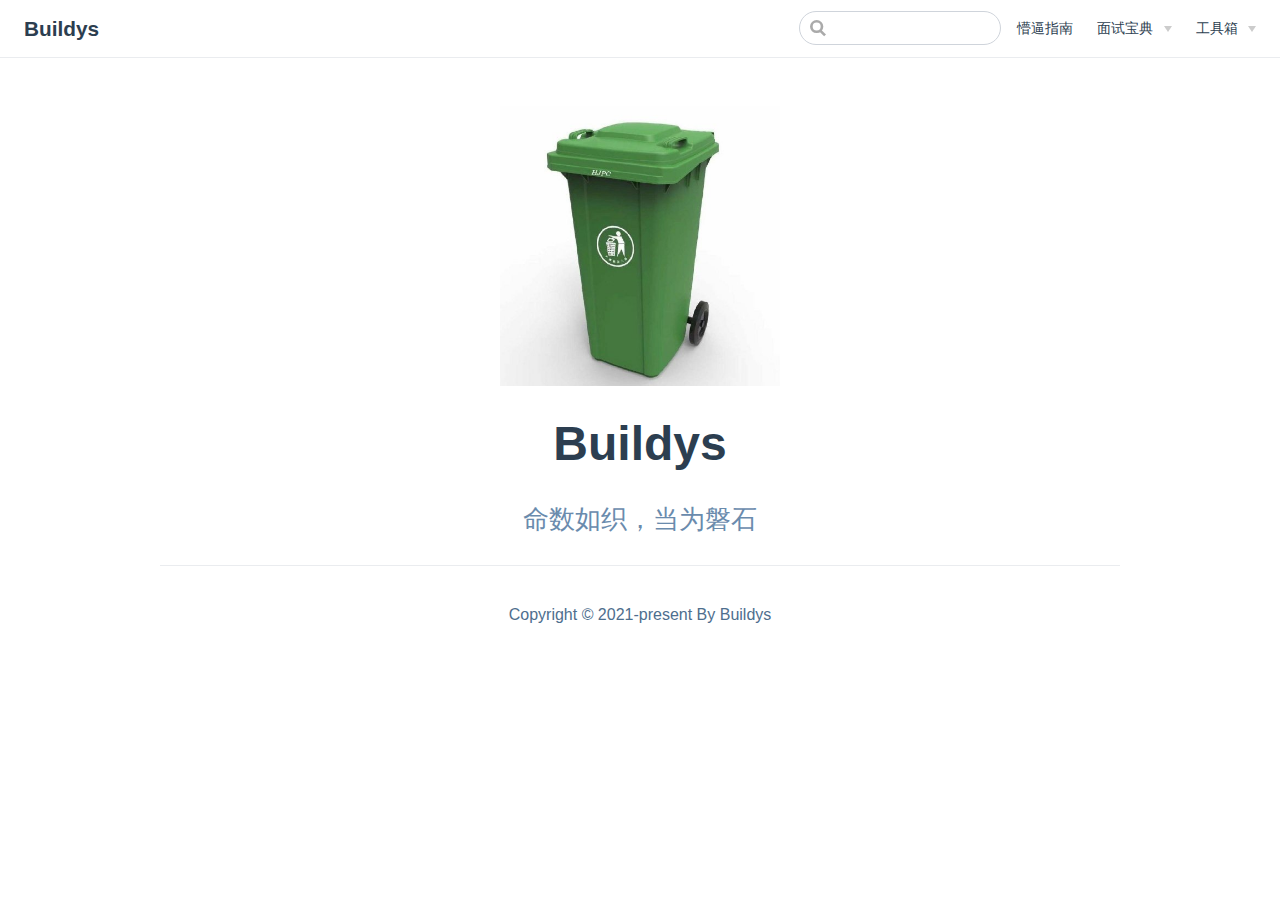
<file: index.html>
<!DOCTYPE html>
<html lang="en-US">
  <head>
    <meta charset="utf-8">
    <meta name="viewport" content="width=device-width,initial-scale=1">
    <title>Buildys</title>
    <meta name="generator" content="VuePress 1.8.2">
    <link rel="icon" href="/logo.jpg">
    <meta name="description" content="命数如织，当为磐石">
    
    <link rel="preload" href="/assets/css/0.styles.4133a6c2.css" as="style"><link rel="preload" href="/assets/js/app.313a5aed.js" as="script"><link rel="preload" href="/assets/js/2.6089d4f1.js" as="script"><link rel="preload" href="/assets/js/7.035c9d32.js" as="script"><link rel="prefetch" href="/assets/js/10.b6673099.js"><link rel="prefetch" href="/assets/js/11.37258fb6.js"><link rel="prefetch" href="/assets/js/12.45c33226.js"><link rel="prefetch" href="/assets/js/13.f3e6df3a.js"><link rel="prefetch" href="/assets/js/14.8f1384d7.js"><link rel="prefetch" href="/assets/js/3.3c354954.js"><link rel="prefetch" href="/assets/js/4.a93d90b2.js"><link rel="prefetch" href="/assets/js/5.4f1ebb81.js"><link rel="prefetch" href="/assets/js/6.ea107abf.js"><link rel="prefetch" href="/assets/js/8.8732b48e.js"><link rel="prefetch" href="/assets/js/9.08830567.js">
    <link rel="stylesheet" href="/assets/css/0.styles.4133a6c2.css">
  </head>
  <body>
    <div id="app" data-server-rendered="true"><div class="theme-container no-sidebar"><header class="navbar"><div class="sidebar-button"><svg xmlns="http://www.w3.org/2000/svg" aria-hidden="true" role="img" viewBox="0 0 448 512" class="icon"><path fill="currentColor" d="M436 124H12c-6.627 0-12-5.373-12-12V80c0-6.627 5.373-12 12-12h424c6.627 0 12 5.373 12 12v32c0 6.627-5.373 12-12 12zm0 160H12c-6.627 0-12-5.373-12-12v-32c0-6.627 5.373-12 12-12h424c6.627 0 12 5.373 12 12v32c0 6.627-5.373 12-12 12zm0 160H12c-6.627 0-12-5.373-12-12v-32c0-6.627 5.373-12 12-12h424c6.627 0 12 5.373 12 12v32c0 6.627-5.373 12-12 12z"></path></svg></div> <a href="/" aria-current="page" class="home-link router-link-exact-active router-link-active"><!----> <span class="site-name">Buildys</span></a> <div class="links"><div class="search-box"><input aria-label="Search" autocomplete="off" spellcheck="false" value=""> <!----></div> <nav class="nav-links can-hide"><div class="nav-item"><a href="/guide/" class="nav-link">
  懵逼指南
</a></div><div class="nav-item"><div class="dropdown-wrapper"><button type="button" aria-label="面试宝典" class="dropdown-title"><span class="title">面试宝典</span> <span class="arrow down"></span></button> <button type="button" aria-label="面试宝典" class="mobile-dropdown-title"><span class="title">面试宝典</span> <span class="arrow right"></span></button> <ul class="nav-dropdown" style="display:none;"><li class="dropdown-item"><!----> <a href="/baodian/zero/" class="nav-link">
  初级开发篇
</a></li><li class="dropdown-item"><!----> <a href="/baodian/high/" class="nav-link">
  中高进阶篇
</a></li></ul></div></div><div class="nav-item"><div class="dropdown-wrapper"><button type="button" aria-label="工具箱" class="dropdown-title"><span class="title">工具箱</span> <span class="arrow down"></span></button> <button type="button" aria-label="工具箱" class="mobile-dropdown-title"><span class="title">工具箱</span> <span class="arrow right"></span></button> <ul class="nav-dropdown" style="display:none;"><li class="dropdown-item"><h4>
          在线编辑
        </h4> <ul class="dropdown-subitem-wrapper"><li class="dropdown-subitem"><a href="https://tinypng.com/" target="_blank" rel="noopener noreferrer" class="nav-link external">
  图片压缩
  <span><svg xmlns="http://www.w3.org/2000/svg" aria-hidden="true" focusable="false" x="0px" y="0px" viewBox="0 0 100 100" width="15" height="15" class="icon outbound"><path fill="currentColor" d="M18.8,85.1h56l0,0c2.2,0,4-1.8,4-4v-32h-8v28h-48v-48h28v-8h-32l0,0c-2.2,0-4,1.8-4,4v56C14.8,83.3,16.6,85.1,18.8,85.1z"></path> <polygon fill="currentColor" points="45.7,48.7 51.3,54.3 77.2,28.5 77.2,37.2 85.2,37.2 85.2,14.9 62.8,14.9 62.8,22.9 71.5,22.9"></polygon></svg> <span class="sr-only">(opens new window)</span></span></a></li></ul></li><li class="dropdown-item"><h4>
          在线服务
        </h4> <ul class="dropdown-subitem-wrapper"><li class="dropdown-subitem"><a href="https://www.aliyun.com/" target="_blank" rel="noopener noreferrer" class="nav-link external">
  阿里云
  <span><svg xmlns="http://www.w3.org/2000/svg" aria-hidden="true" focusable="false" x="0px" y="0px" viewBox="0 0 100 100" width="15" height="15" class="icon outbound"><path fill="currentColor" d="M18.8,85.1h56l0,0c2.2,0,4-1.8,4-4v-32h-8v28h-48v-48h28v-8h-32l0,0c-2.2,0-4,1.8-4,4v56C14.8,83.3,16.6,85.1,18.8,85.1z"></path> <polygon fill="currentColor" points="45.7,48.7 51.3,54.3 77.2,28.5 77.2,37.2 85.2,37.2 85.2,14.9 62.8,14.9 62.8,22.9 71.5,22.9"></polygon></svg> <span class="sr-only">(opens new window)</span></span></a></li><li class="dropdown-subitem"><a href="https://cloud.tencent.com/" target="_blank" rel="noopener noreferrer" class="nav-link external">
  腾讯云
  <span><svg xmlns="http://www.w3.org/2000/svg" aria-hidden="true" focusable="false" x="0px" y="0px" viewBox="0 0 100 100" width="15" height="15" class="icon outbound"><path fill="currentColor" d="M18.8,85.1h56l0,0c2.2,0,4-1.8,4-4v-32h-8v28h-48v-48h28v-8h-32l0,0c-2.2,0-4,1.8-4,4v56C14.8,83.3,16.6,85.1,18.8,85.1z"></path> <polygon fill="currentColor" points="45.7,48.7 51.3,54.3 77.2,28.5 77.2,37.2 85.2,37.2 85.2,14.9 62.8,14.9 62.8,22.9 71.5,22.9"></polygon></svg> <span class="sr-only">(opens new window)</span></span></a></li></ul></li><li class="dropdown-item"><h4>
          博客指南
        </h4> <ul class="dropdown-subitem-wrapper"><li class="dropdown-subitem"><a href="https://juejin.im/" target="_blank" rel="noopener noreferrer" class="nav-link external">
  掘金
  <span><svg xmlns="http://www.w3.org/2000/svg" aria-hidden="true" focusable="false" x="0px" y="0px" viewBox="0 0 100 100" width="15" height="15" class="icon outbound"><path fill="currentColor" d="M18.8,85.1h56l0,0c2.2,0,4-1.8,4-4v-32h-8v28h-48v-48h28v-8h-32l0,0c-2.2,0-4,1.8-4,4v56C14.8,83.3,16.6,85.1,18.8,85.1z"></path> <polygon fill="currentColor" points="45.7,48.7 51.3,54.3 77.2,28.5 77.2,37.2 85.2,37.2 85.2,14.9 62.8,14.9 62.8,22.9 71.5,22.9"></polygon></svg> <span class="sr-only">(opens new window)</span></span></a></li><li class="dropdown-subitem"><a href="https://blog.csdn.net/" target="_blank" rel="noopener noreferrer" class="nav-link external">
  CSDN
  <span><svg xmlns="http://www.w3.org/2000/svg" aria-hidden="true" focusable="false" x="0px" y="0px" viewBox="0 0 100 100" width="15" height="15" class="icon outbound"><path fill="currentColor" d="M18.8,85.1h56l0,0c2.2,0,4-1.8,4-4v-32h-8v28h-48v-48h28v-8h-32l0,0c-2.2,0-4,1.8-4,4v56C14.8,83.3,16.6,85.1,18.8,85.1z"></path> <polygon fill="currentColor" points="45.7,48.7 51.3,54.3 77.2,28.5 77.2,37.2 85.2,37.2 85.2,14.9 62.8,14.9 62.8,22.9 71.5,22.9"></polygon></svg> <span class="sr-only">(opens new window)</span></span></a></li></ul></li></ul></div></div> <!----></nav></div></header> <div class="sidebar-mask"></div> <aside class="sidebar"><nav class="nav-links"><div class="nav-item"><a href="/guide/" class="nav-link">
  懵逼指南
</a></div><div class="nav-item"><div class="dropdown-wrapper"><button type="button" aria-label="面试宝典" class="dropdown-title"><span class="title">面试宝典</span> <span class="arrow down"></span></button> <button type="button" aria-label="面试宝典" class="mobile-dropdown-title"><span class="title">面试宝典</span> <span class="arrow right"></span></button> <ul class="nav-dropdown" style="display:none;"><li class="dropdown-item"><!----> <a href="/baodian/zero/" class="nav-link">
  初级开发篇
</a></li><li class="dropdown-item"><!----> <a href="/baodian/high/" class="nav-link">
  中高进阶篇
</a></li></ul></div></div><div class="nav-item"><div class="dropdown-wrapper"><button type="button" aria-label="工具箱" class="dropdown-title"><span class="title">工具箱</span> <span class="arrow down"></span></button> <button type="button" aria-label="工具箱" class="mobile-dropdown-title"><span class="title">工具箱</span> <span class="arrow right"></span></button> <ul class="nav-dropdown" style="display:none;"><li class="dropdown-item"><h4>
          在线编辑
        </h4> <ul class="dropdown-subitem-wrapper"><li class="dropdown-subitem"><a href="https://tinypng.com/" target="_blank" rel="noopener noreferrer" class="nav-link external">
  图片压缩
  <span><svg xmlns="http://www.w3.org/2000/svg" aria-hidden="true" focusable="false" x="0px" y="0px" viewBox="0 0 100 100" width="15" height="15" class="icon outbound"><path fill="currentColor" d="M18.8,85.1h56l0,0c2.2,0,4-1.8,4-4v-32h-8v28h-48v-48h28v-8h-32l0,0c-2.2,0-4,1.8-4,4v56C14.8,83.3,16.6,85.1,18.8,85.1z"></path> <polygon fill="currentColor" points="45.7,48.7 51.3,54.3 77.2,28.5 77.2,37.2 85.2,37.2 85.2,14.9 62.8,14.9 62.8,22.9 71.5,22.9"></polygon></svg> <span class="sr-only">(opens new window)</span></span></a></li></ul></li><li class="dropdown-item"><h4>
          在线服务
        </h4> <ul class="dropdown-subitem-wrapper"><li class="dropdown-subitem"><a href="https://www.aliyun.com/" target="_blank" rel="noopener noreferrer" class="nav-link external">
  阿里云
  <span><svg xmlns="http://www.w3.org/2000/svg" aria-hidden="true" focusable="false" x="0px" y="0px" viewBox="0 0 100 100" width="15" height="15" class="icon outbound"><path fill="currentColor" d="M18.8,85.1h56l0,0c2.2,0,4-1.8,4-4v-32h-8v28h-48v-48h28v-8h-32l0,0c-2.2,0-4,1.8-4,4v56C14.8,83.3,16.6,85.1,18.8,85.1z"></path> <polygon fill="currentColor" points="45.7,48.7 51.3,54.3 77.2,28.5 77.2,37.2 85.2,37.2 85.2,14.9 62.8,14.9 62.8,22.9 71.5,22.9"></polygon></svg> <span class="sr-only">(opens new window)</span></span></a></li><li class="dropdown-subitem"><a href="https://cloud.tencent.com/" target="_blank" rel="noopener noreferrer" class="nav-link external">
  腾讯云
  <span><svg xmlns="http://www.w3.org/2000/svg" aria-hidden="true" focusable="false" x="0px" y="0px" viewBox="0 0 100 100" width="15" height="15" class="icon outbound"><path fill="currentColor" d="M18.8,85.1h56l0,0c2.2,0,4-1.8,4-4v-32h-8v28h-48v-48h28v-8h-32l0,0c-2.2,0-4,1.8-4,4v56C14.8,83.3,16.6,85.1,18.8,85.1z"></path> <polygon fill="currentColor" points="45.7,48.7 51.3,54.3 77.2,28.5 77.2,37.2 85.2,37.2 85.2,14.9 62.8,14.9 62.8,22.9 71.5,22.9"></polygon></svg> <span class="sr-only">(opens new window)</span></span></a></li></ul></li><li class="dropdown-item"><h4>
          博客指南
        </h4> <ul class="dropdown-subitem-wrapper"><li class="dropdown-subitem"><a href="https://juejin.im/" target="_blank" rel="noopener noreferrer" class="nav-link external">
  掘金
  <span><svg xmlns="http://www.w3.org/2000/svg" aria-hidden="true" focusable="false" x="0px" y="0px" viewBox="0 0 100 100" width="15" height="15" class="icon outbound"><path fill="currentColor" d="M18.8,85.1h56l0,0c2.2,0,4-1.8,4-4v-32h-8v28h-48v-48h28v-8h-32l0,0c-2.2,0-4,1.8-4,4v56C14.8,83.3,16.6,85.1,18.8,85.1z"></path> <polygon fill="currentColor" points="45.7,48.7 51.3,54.3 77.2,28.5 77.2,37.2 85.2,37.2 85.2,14.9 62.8,14.9 62.8,22.9 71.5,22.9"></polygon></svg> <span class="sr-only">(opens new window)</span></span></a></li><li class="dropdown-subitem"><a href="https://blog.csdn.net/" target="_blank" rel="noopener noreferrer" class="nav-link external">
  CSDN
  <span><svg xmlns="http://www.w3.org/2000/svg" aria-hidden="true" focusable="false" x="0px" y="0px" viewBox="0 0 100 100" width="15" height="15" class="icon outbound"><path fill="currentColor" d="M18.8,85.1h56l0,0c2.2,0,4-1.8,4-4v-32h-8v28h-48v-48h28v-8h-32l0,0c-2.2,0-4,1.8-4,4v56C14.8,83.3,16.6,85.1,18.8,85.1z"></path> <polygon fill="currentColor" points="45.7,48.7 51.3,54.3 77.2,28.5 77.2,37.2 85.2,37.2 85.2,14.9 62.8,14.9 62.8,22.9 71.5,22.9"></polygon></svg> <span class="sr-only">(opens new window)</span></span></a></li></ul></li></ul></div></div> <!----></nav>  <!----> </aside> <main aria-labelledby="main-title" class="home"><header class="hero"><img src="/img/logo.png" alt="hero"> <h1 id="main-title">
      Buildys
    </h1> <p class="description">
      命数如织，当为磐石
    </p> <!----></header> <!----> <div class="theme-default-content custom content__default"></div> <div class="footer">
    Copyright © 2021-present By Buildys
  </div></main></div><div class="global-ui"></div></div>
    <script src="/assets/js/app.313a5aed.js" defer></script><script src="/assets/js/2.6089d4f1.js" defer></script><script src="/assets/js/7.035c9d32.js" defer></script>
  </body>
</html>
</file>
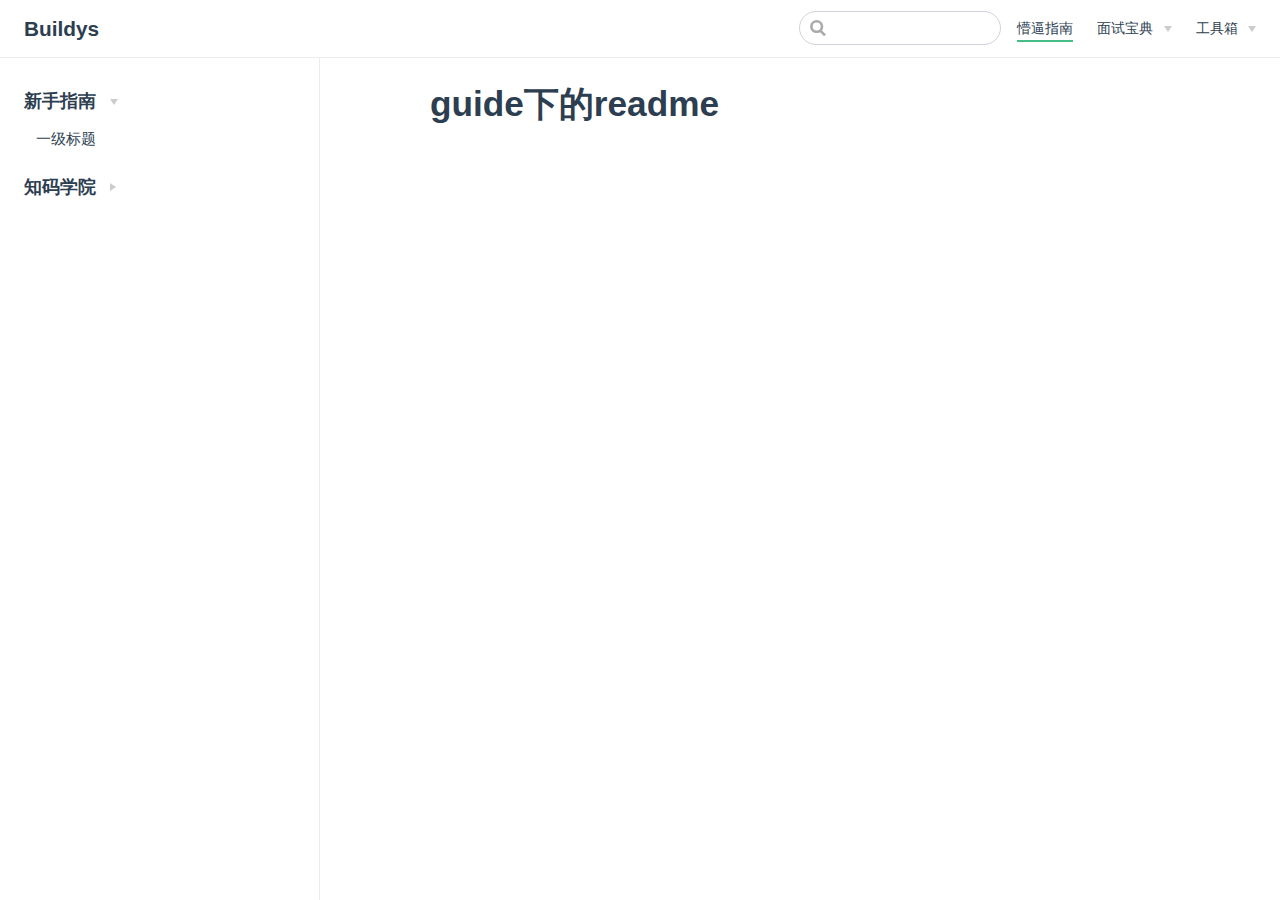
<file: guide/index.html>
<!DOCTYPE html>
<html lang="en-US">
  <head>
    <meta charset="utf-8">
    <meta name="viewport" content="width=device-width,initial-scale=1">
    <title>guide下的readme | Buildys</title>
    <meta name="generator" content="VuePress 1.8.2">
    <link rel="icon" href="/logo.jpg">
    <meta name="description" content="命数如织，当为磐石">
    
    <link rel="preload" href="/assets/css/0.styles.4133a6c2.css" as="style"><link rel="preload" href="/assets/js/app.313a5aed.js" as="script"><link rel="preload" href="/assets/js/2.6089d4f1.js" as="script"><link rel="preload" href="/assets/js/12.45c33226.js" as="script"><link rel="prefetch" href="/assets/js/10.b6673099.js"><link rel="prefetch" href="/assets/js/11.37258fb6.js"><link rel="prefetch" href="/assets/js/13.f3e6df3a.js"><link rel="prefetch" href="/assets/js/14.8f1384d7.js"><link rel="prefetch" href="/assets/js/3.3c354954.js"><link rel="prefetch" href="/assets/js/4.a93d90b2.js"><link rel="prefetch" href="/assets/js/5.4f1ebb81.js"><link rel="prefetch" href="/assets/js/6.ea107abf.js"><link rel="prefetch" href="/assets/js/7.035c9d32.js"><link rel="prefetch" href="/assets/js/8.8732b48e.js"><link rel="prefetch" href="/assets/js/9.08830567.js">
    <link rel="stylesheet" href="/assets/css/0.styles.4133a6c2.css">
  </head>
  <body>
    <div id="app" data-server-rendered="true"><div class="theme-container"><header class="navbar"><div class="sidebar-button"><svg xmlns="http://www.w3.org/2000/svg" aria-hidden="true" role="img" viewBox="0 0 448 512" class="icon"><path fill="currentColor" d="M436 124H12c-6.627 0-12-5.373-12-12V80c0-6.627 5.373-12 12-12h424c6.627 0 12 5.373 12 12v32c0 6.627-5.373 12-12 12zm0 160H12c-6.627 0-12-5.373-12-12v-32c0-6.627 5.373-12 12-12h424c6.627 0 12 5.373 12 12v32c0 6.627-5.373 12-12 12zm0 160H12c-6.627 0-12-5.373-12-12v-32c0-6.627 5.373-12 12-12h424c6.627 0 12 5.373 12 12v32c0 6.627-5.373 12-12 12z"></path></svg></div> <a href="/" class="home-link router-link-active"><!----> <span class="site-name">Buildys</span></a> <div class="links"><div class="search-box"><input aria-label="Search" autocomplete="off" spellcheck="false" value=""> <!----></div> <nav class="nav-links can-hide"><div class="nav-item"><a href="/guide/" aria-current="page" class="nav-link router-link-exact-active router-link-active">
  懵逼指南
</a></div><div class="nav-item"><div class="dropdown-wrapper"><button type="button" aria-label="面试宝典" class="dropdown-title"><span class="title">面试宝典</span> <span class="arrow down"></span></button> <button type="button" aria-label="面试宝典" class="mobile-dropdown-title"><span class="title">面试宝典</span> <span class="arrow right"></span></button> <ul class="nav-dropdown" style="display:none;"><li class="dropdown-item"><!----> <a href="/baodian/zero/" class="nav-link">
  初级开发篇
</a></li><li class="dropdown-item"><!----> <a href="/baodian/high/" class="nav-link">
  中高进阶篇
</a></li></ul></div></div><div class="nav-item"><div class="dropdown-wrapper"><button type="button" aria-label="工具箱" class="dropdown-title"><span class="title">工具箱</span> <span class="arrow down"></span></button> <button type="button" aria-label="工具箱" class="mobile-dropdown-title"><span class="title">工具箱</span> <span class="arrow right"></span></button> <ul class="nav-dropdown" style="display:none;"><li class="dropdown-item"><h4>
          在线编辑
        </h4> <ul class="dropdown-subitem-wrapper"><li class="dropdown-subitem"><a href="https://tinypng.com/" target="_blank" rel="noopener noreferrer" class="nav-link external">
  图片压缩
  <span><svg xmlns="http://www.w3.org/2000/svg" aria-hidden="true" focusable="false" x="0px" y="0px" viewBox="0 0 100 100" width="15" height="15" class="icon outbound"><path fill="currentColor" d="M18.8,85.1h56l0,0c2.2,0,4-1.8,4-4v-32h-8v28h-48v-48h28v-8h-32l0,0c-2.2,0-4,1.8-4,4v56C14.8,83.3,16.6,85.1,18.8,85.1z"></path> <polygon fill="currentColor" points="45.7,48.7 51.3,54.3 77.2,28.5 77.2,37.2 85.2,37.2 85.2,14.9 62.8,14.9 62.8,22.9 71.5,22.9"></polygon></svg> <span class="sr-only">(opens new window)</span></span></a></li></ul></li><li class="dropdown-item"><h4>
          在线服务
        </h4> <ul class="dropdown-subitem-wrapper"><li class="dropdown-subitem"><a href="https://www.aliyun.com/" target="_blank" rel="noopener noreferrer" class="nav-link external">
  阿里云
  <span><svg xmlns="http://www.w3.org/2000/svg" aria-hidden="true" focusable="false" x="0px" y="0px" viewBox="0 0 100 100" width="15" height="15" class="icon outbound"><path fill="currentColor" d="M18.8,85.1h56l0,0c2.2,0,4-1.8,4-4v-32h-8v28h-48v-48h28v-8h-32l0,0c-2.2,0-4,1.8-4,4v56C14.8,83.3,16.6,85.1,18.8,85.1z"></path> <polygon fill="currentColor" points="45.7,48.7 51.3,54.3 77.2,28.5 77.2,37.2 85.2,37.2 85.2,14.9 62.8,14.9 62.8,22.9 71.5,22.9"></polygon></svg> <span class="sr-only">(opens new window)</span></span></a></li><li class="dropdown-subitem"><a href="https://cloud.tencent.com/" target="_blank" rel="noopener noreferrer" class="nav-link external">
  腾讯云
  <span><svg xmlns="http://www.w3.org/2000/svg" aria-hidden="true" focusable="false" x="0px" y="0px" viewBox="0 0 100 100" width="15" height="15" class="icon outbound"><path fill="currentColor" d="M18.8,85.1h56l0,0c2.2,0,4-1.8,4-4v-32h-8v28h-48v-48h28v-8h-32l0,0c-2.2,0-4,1.8-4,4v56C14.8,83.3,16.6,85.1,18.8,85.1z"></path> <polygon fill="currentColor" points="45.7,48.7 51.3,54.3 77.2,28.5 77.2,37.2 85.2,37.2 85.2,14.9 62.8,14.9 62.8,22.9 71.5,22.9"></polygon></svg> <span class="sr-only">(opens new window)</span></span></a></li></ul></li><li class="dropdown-item"><h4>
          博客指南
        </h4> <ul class="dropdown-subitem-wrapper"><li class="dropdown-subitem"><a href="https://juejin.im/" target="_blank" rel="noopener noreferrer" class="nav-link external">
  掘金
  <span><svg xmlns="http://www.w3.org/2000/svg" aria-hidden="true" focusable="false" x="0px" y="0px" viewBox="0 0 100 100" width="15" height="15" class="icon outbound"><path fill="currentColor" d="M18.8,85.1h56l0,0c2.2,0,4-1.8,4-4v-32h-8v28h-48v-48h28v-8h-32l0,0c-2.2,0-4,1.8-4,4v56C14.8,83.3,16.6,85.1,18.8,85.1z"></path> <polygon fill="currentColor" points="45.7,48.7 51.3,54.3 77.2,28.5 77.2,37.2 85.2,37.2 85.2,14.9 62.8,14.9 62.8,22.9 71.5,22.9"></polygon></svg> <span class="sr-only">(opens new window)</span></span></a></li><li class="dropdown-subitem"><a href="https://blog.csdn.net/" target="_blank" rel="noopener noreferrer" class="nav-link external">
  CSDN
  <span><svg xmlns="http://www.w3.org/2000/svg" aria-hidden="true" focusable="false" x="0px" y="0px" viewBox="0 0 100 100" width="15" height="15" class="icon outbound"><path fill="currentColor" d="M18.8,85.1h56l0,0c2.2,0,4-1.8,4-4v-32h-8v28h-48v-48h28v-8h-32l0,0c-2.2,0-4,1.8-4,4v56C14.8,83.3,16.6,85.1,18.8,85.1z"></path> <polygon fill="currentColor" points="45.7,48.7 51.3,54.3 77.2,28.5 77.2,37.2 85.2,37.2 85.2,14.9 62.8,14.9 62.8,22.9 71.5,22.9"></polygon></svg> <span class="sr-only">(opens new window)</span></span></a></li></ul></li></ul></div></div> <!----></nav></div></header> <div class="sidebar-mask"></div> <aside class="sidebar"><nav class="nav-links"><div class="nav-item"><a href="/guide/" aria-current="page" class="nav-link router-link-exact-active router-link-active">
  懵逼指南
</a></div><div class="nav-item"><div class="dropdown-wrapper"><button type="button" aria-label="面试宝典" class="dropdown-title"><span class="title">面试宝典</span> <span class="arrow down"></span></button> <button type="button" aria-label="面试宝典" class="mobile-dropdown-title"><span class="title">面试宝典</span> <span class="arrow right"></span></button> <ul class="nav-dropdown" style="display:none;"><li class="dropdown-item"><!----> <a href="/baodian/zero/" class="nav-link">
  初级开发篇
</a></li><li class="dropdown-item"><!----> <a href="/baodian/high/" class="nav-link">
  中高进阶篇
</a></li></ul></div></div><div class="nav-item"><div class="dropdown-wrapper"><button type="button" aria-label="工具箱" class="dropdown-title"><span class="title">工具箱</span> <span class="arrow down"></span></button> <button type="button" aria-label="工具箱" class="mobile-dropdown-title"><span class="title">工具箱</span> <span class="arrow right"></span></button> <ul class="nav-dropdown" style="display:none;"><li class="dropdown-item"><h4>
          在线编辑
        </h4> <ul class="dropdown-subitem-wrapper"><li class="dropdown-subitem"><a href="https://tinypng.com/" target="_blank" rel="noopener noreferrer" class="nav-link external">
  图片压缩
  <span><svg xmlns="http://www.w3.org/2000/svg" aria-hidden="true" focusable="false" x="0px" y="0px" viewBox="0 0 100 100" width="15" height="15" class="icon outbound"><path fill="currentColor" d="M18.8,85.1h56l0,0c2.2,0,4-1.8,4-4v-32h-8v28h-48v-48h28v-8h-32l0,0c-2.2,0-4,1.8-4,4v56C14.8,83.3,16.6,85.1,18.8,85.1z"></path> <polygon fill="currentColor" points="45.7,48.7 51.3,54.3 77.2,28.5 77.2,37.2 85.2,37.2 85.2,14.9 62.8,14.9 62.8,22.9 71.5,22.9"></polygon></svg> <span class="sr-only">(opens new window)</span></span></a></li></ul></li><li class="dropdown-item"><h4>
          在线服务
        </h4> <ul class="dropdown-subitem-wrapper"><li class="dropdown-subitem"><a href="https://www.aliyun.com/" target="_blank" rel="noopener noreferrer" class="nav-link external">
  阿里云
  <span><svg xmlns="http://www.w3.org/2000/svg" aria-hidden="true" focusable="false" x="0px" y="0px" viewBox="0 0 100 100" width="15" height="15" class="icon outbound"><path fill="currentColor" d="M18.8,85.1h56l0,0c2.2,0,4-1.8,4-4v-32h-8v28h-48v-48h28v-8h-32l0,0c-2.2,0-4,1.8-4,4v56C14.8,83.3,16.6,85.1,18.8,85.1z"></path> <polygon fill="currentColor" points="45.7,48.7 51.3,54.3 77.2,28.5 77.2,37.2 85.2,37.2 85.2,14.9 62.8,14.9 62.8,22.9 71.5,22.9"></polygon></svg> <span class="sr-only">(opens new window)</span></span></a></li><li class="dropdown-subitem"><a href="https://cloud.tencent.com/" target="_blank" rel="noopener noreferrer" class="nav-link external">
  腾讯云
  <span><svg xmlns="http://www.w3.org/2000/svg" aria-hidden="true" focusable="false" x="0px" y="0px" viewBox="0 0 100 100" width="15" height="15" class="icon outbound"><path fill="currentColor" d="M18.8,85.1h56l0,0c2.2,0,4-1.8,4-4v-32h-8v28h-48v-48h28v-8h-32l0,0c-2.2,0-4,1.8-4,4v56C14.8,83.3,16.6,85.1,18.8,85.1z"></path> <polygon fill="currentColor" points="45.7,48.7 51.3,54.3 77.2,28.5 77.2,37.2 85.2,37.2 85.2,14.9 62.8,14.9 62.8,22.9 71.5,22.9"></polygon></svg> <span class="sr-only">(opens new window)</span></span></a></li></ul></li><li class="dropdown-item"><h4>
          博客指南
        </h4> <ul class="dropdown-subitem-wrapper"><li class="dropdown-subitem"><a href="https://juejin.im/" target="_blank" rel="noopener noreferrer" class="nav-link external">
  掘金
  <span><svg xmlns="http://www.w3.org/2000/svg" aria-hidden="true" focusable="false" x="0px" y="0px" viewBox="0 0 100 100" width="15" height="15" class="icon outbound"><path fill="currentColor" d="M18.8,85.1h56l0,0c2.2,0,4-1.8,4-4v-32h-8v28h-48v-48h28v-8h-32l0,0c-2.2,0-4,1.8-4,4v56C14.8,83.3,16.6,85.1,18.8,85.1z"></path> <polygon fill="currentColor" points="45.7,48.7 51.3,54.3 77.2,28.5 77.2,37.2 85.2,37.2 85.2,14.9 62.8,14.9 62.8,22.9 71.5,22.9"></polygon></svg> <span class="sr-only">(opens new window)</span></span></a></li><li class="dropdown-subitem"><a href="https://blog.csdn.net/" target="_blank" rel="noopener noreferrer" class="nav-link external">
  CSDN
  <span><svg xmlns="http://www.w3.org/2000/svg" aria-hidden="true" focusable="false" x="0px" y="0px" viewBox="0 0 100 100" width="15" height="15" class="icon outbound"><path fill="currentColor" d="M18.8,85.1h56l0,0c2.2,0,4-1.8,4-4v-32h-8v28h-48v-48h28v-8h-32l0,0c-2.2,0-4,1.8-4,4v56C14.8,83.3,16.6,85.1,18.8,85.1z"></path> <polygon fill="currentColor" points="45.7,48.7 51.3,54.3 77.2,28.5 77.2,37.2 85.2,37.2 85.2,14.9 62.8,14.9 62.8,22.9 71.5,22.9"></polygon></svg> <span class="sr-only">(opens new window)</span></span></a></li></ul></li></ul></div></div> <!----></nav>  <ul class="sidebar-links"><li><section class="sidebar-group collapsable depth-0"><p class="sidebar-heading open"><span>新手指南</span> <span class="arrow down"></span></p> <ul class="sidebar-links sidebar-group-items"><li><a href="/guide/notes/one.html" class="sidebar-link">一级标题</a></li></ul></section></li><li><section class="sidebar-group collapsable depth-0"><p class="sidebar-heading"><span>知码学院</span> <span class="arrow right"></span></p> <!----></section></li></ul> </aside> <main class="page"> <div class="theme-default-content content__default"><h1 id="guide下的readme"><a href="#guide下的readme" class="header-anchor">#</a> guide下的readme</h1></div> <footer class="page-edit"><!----> <!----></footer> <!----> </main></div><div class="global-ui"></div></div>
    <script src="/assets/js/app.313a5aed.js" defer></script><script src="/assets/js/2.6089d4f1.js" defer></script><script src="/assets/js/12.45c33226.js" defer></script>
  </body>
</html>
</file>
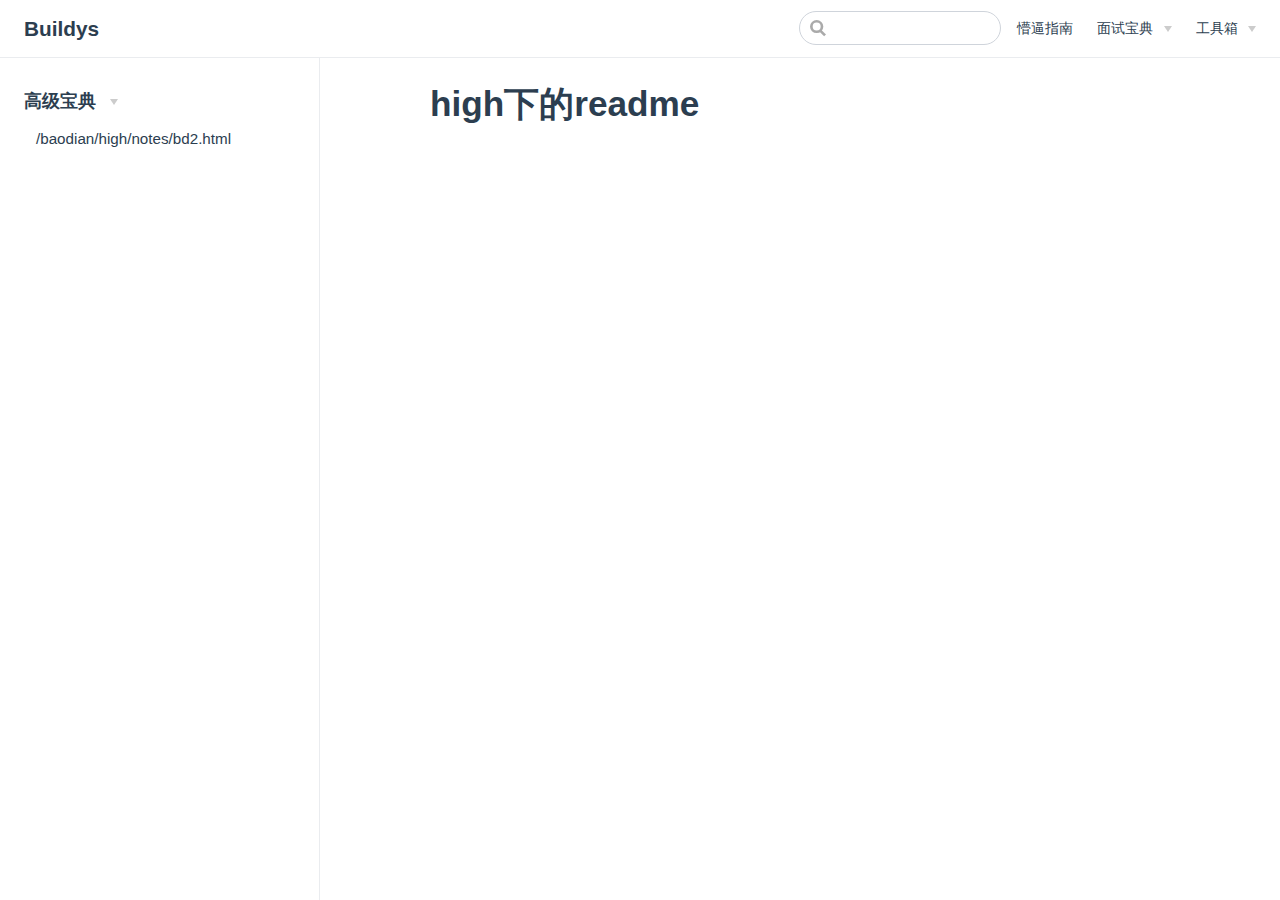
<file: baodian/high/index.html>
<!DOCTYPE html>
<html lang="en-US">
  <head>
    <meta charset="utf-8">
    <meta name="viewport" content="width=device-width,initial-scale=1">
    <title>high下的readme | Buildys</title>
    <meta name="generator" content="VuePress 1.8.2">
    <link rel="icon" href="/logo.jpg">
    <meta name="description" content="命数如织，当为磐石">
    
    <link rel="preload" href="/assets/css/0.styles.4133a6c2.css" as="style"><link rel="preload" href="/assets/js/app.313a5aed.js" as="script"><link rel="preload" href="/assets/js/2.6089d4f1.js" as="script"><link rel="preload" href="/assets/js/8.8732b48e.js" as="script"><link rel="prefetch" href="/assets/js/10.b6673099.js"><link rel="prefetch" href="/assets/js/11.37258fb6.js"><link rel="prefetch" href="/assets/js/12.45c33226.js"><link rel="prefetch" href="/assets/js/13.f3e6df3a.js"><link rel="prefetch" href="/assets/js/14.8f1384d7.js"><link rel="prefetch" href="/assets/js/3.3c354954.js"><link rel="prefetch" href="/assets/js/4.a93d90b2.js"><link rel="prefetch" href="/assets/js/5.4f1ebb81.js"><link rel="prefetch" href="/assets/js/6.ea107abf.js"><link rel="prefetch" href="/assets/js/7.035c9d32.js"><link rel="prefetch" href="/assets/js/9.08830567.js">
    <link rel="stylesheet" href="/assets/css/0.styles.4133a6c2.css">
  </head>
  <body>
    <div id="app" data-server-rendered="true"><div class="theme-container"><header class="navbar"><div class="sidebar-button"><svg xmlns="http://www.w3.org/2000/svg" aria-hidden="true" role="img" viewBox="0 0 448 512" class="icon"><path fill="currentColor" d="M436 124H12c-6.627 0-12-5.373-12-12V80c0-6.627 5.373-12 12-12h424c6.627 0 12 5.373 12 12v32c0 6.627-5.373 12-12 12zm0 160H12c-6.627 0-12-5.373-12-12v-32c0-6.627 5.373-12 12-12h424c6.627 0 12 5.373 12 12v32c0 6.627-5.373 12-12 12zm0 160H12c-6.627 0-12-5.373-12-12v-32c0-6.627 5.373-12 12-12h424c6.627 0 12 5.373 12 12v32c0 6.627-5.373 12-12 12z"></path></svg></div> <a href="/" class="home-link router-link-active"><!----> <span class="site-name">Buildys</span></a> <div class="links"><div class="search-box"><input aria-label="Search" autocomplete="off" spellcheck="false" value=""> <!----></div> <nav class="nav-links can-hide"><div class="nav-item"><a href="/guide/" class="nav-link">
  懵逼指南
</a></div><div class="nav-item"><div class="dropdown-wrapper"><button type="button" aria-label="面试宝典" class="dropdown-title"><span class="title">面试宝典</span> <span class="arrow down"></span></button> <button type="button" aria-label="面试宝典" class="mobile-dropdown-title"><span class="title">面试宝典</span> <span class="arrow right"></span></button> <ul class="nav-dropdown" style="display:none;"><li class="dropdown-item"><!----> <a href="/baodian/zero/" class="nav-link">
  初级开发篇
</a></li><li class="dropdown-item"><!----> <a href="/baodian/high/" aria-current="page" class="nav-link router-link-exact-active router-link-active">
  中高进阶篇
</a></li></ul></div></div><div class="nav-item"><div class="dropdown-wrapper"><button type="button" aria-label="工具箱" class="dropdown-title"><span class="title">工具箱</span> <span class="arrow down"></span></button> <button type="button" aria-label="工具箱" class="mobile-dropdown-title"><span class="title">工具箱</span> <span class="arrow right"></span></button> <ul class="nav-dropdown" style="display:none;"><li class="dropdown-item"><h4>
          在线编辑
        </h4> <ul class="dropdown-subitem-wrapper"><li class="dropdown-subitem"><a href="https://tinypng.com/" target="_blank" rel="noopener noreferrer" class="nav-link external">
  图片压缩
  <span><svg xmlns="http://www.w3.org/2000/svg" aria-hidden="true" focusable="false" x="0px" y="0px" viewBox="0 0 100 100" width="15" height="15" class="icon outbound"><path fill="currentColor" d="M18.8,85.1h56l0,0c2.2,0,4-1.8,4-4v-32h-8v28h-48v-48h28v-8h-32l0,0c-2.2,0-4,1.8-4,4v56C14.8,83.3,16.6,85.1,18.8,85.1z"></path> <polygon fill="currentColor" points="45.7,48.7 51.3,54.3 77.2,28.5 77.2,37.2 85.2,37.2 85.2,14.9 62.8,14.9 62.8,22.9 71.5,22.9"></polygon></svg> <span class="sr-only">(opens new window)</span></span></a></li></ul></li><li class="dropdown-item"><h4>
          在线服务
        </h4> <ul class="dropdown-subitem-wrapper"><li class="dropdown-subitem"><a href="https://www.aliyun.com/" target="_blank" rel="noopener noreferrer" class="nav-link external">
  阿里云
  <span><svg xmlns="http://www.w3.org/2000/svg" aria-hidden="true" focusable="false" x="0px" y="0px" viewBox="0 0 100 100" width="15" height="15" class="icon outbound"><path fill="currentColor" d="M18.8,85.1h56l0,0c2.2,0,4-1.8,4-4v-32h-8v28h-48v-48h28v-8h-32l0,0c-2.2,0-4,1.8-4,4v56C14.8,83.3,16.6,85.1,18.8,85.1z"></path> <polygon fill="currentColor" points="45.7,48.7 51.3,54.3 77.2,28.5 77.2,37.2 85.2,37.2 85.2,14.9 62.8,14.9 62.8,22.9 71.5,22.9"></polygon></svg> <span class="sr-only">(opens new window)</span></span></a></li><li class="dropdown-subitem"><a href="https://cloud.tencent.com/" target="_blank" rel="noopener noreferrer" class="nav-link external">
  腾讯云
  <span><svg xmlns="http://www.w3.org/2000/svg" aria-hidden="true" focusable="false" x="0px" y="0px" viewBox="0 0 100 100" width="15" height="15" class="icon outbound"><path fill="currentColor" d="M18.8,85.1h56l0,0c2.2,0,4-1.8,4-4v-32h-8v28h-48v-48h28v-8h-32l0,0c-2.2,0-4,1.8-4,4v56C14.8,83.3,16.6,85.1,18.8,85.1z"></path> <polygon fill="currentColor" points="45.7,48.7 51.3,54.3 77.2,28.5 77.2,37.2 85.2,37.2 85.2,14.9 62.8,14.9 62.8,22.9 71.5,22.9"></polygon></svg> <span class="sr-only">(opens new window)</span></span></a></li></ul></li><li class="dropdown-item"><h4>
          博客指南
        </h4> <ul class="dropdown-subitem-wrapper"><li class="dropdown-subitem"><a href="https://juejin.im/" target="_blank" rel="noopener noreferrer" class="nav-link external">
  掘金
  <span><svg xmlns="http://www.w3.org/2000/svg" aria-hidden="true" focusable="false" x="0px" y="0px" viewBox="0 0 100 100" width="15" height="15" class="icon outbound"><path fill="currentColor" d="M18.8,85.1h56l0,0c2.2,0,4-1.8,4-4v-32h-8v28h-48v-48h28v-8h-32l0,0c-2.2,0-4,1.8-4,4v56C14.8,83.3,16.6,85.1,18.8,85.1z"></path> <polygon fill="currentColor" points="45.7,48.7 51.3,54.3 77.2,28.5 77.2,37.2 85.2,37.2 85.2,14.9 62.8,14.9 62.8,22.9 71.5,22.9"></polygon></svg> <span class="sr-only">(opens new window)</span></span></a></li><li class="dropdown-subitem"><a href="https://blog.csdn.net/" target="_blank" rel="noopener noreferrer" class="nav-link external">
  CSDN
  <span><svg xmlns="http://www.w3.org/2000/svg" aria-hidden="true" focusable="false" x="0px" y="0px" viewBox="0 0 100 100" width="15" height="15" class="icon outbound"><path fill="currentColor" d="M18.8,85.1h56l0,0c2.2,0,4-1.8,4-4v-32h-8v28h-48v-48h28v-8h-32l0,0c-2.2,0-4,1.8-4,4v56C14.8,83.3,16.6,85.1,18.8,85.1z"></path> <polygon fill="currentColor" points="45.7,48.7 51.3,54.3 77.2,28.5 77.2,37.2 85.2,37.2 85.2,14.9 62.8,14.9 62.8,22.9 71.5,22.9"></polygon></svg> <span class="sr-only">(opens new window)</span></span></a></li></ul></li></ul></div></div> <!----></nav></div></header> <div class="sidebar-mask"></div> <aside class="sidebar"><nav class="nav-links"><div class="nav-item"><a href="/guide/" class="nav-link">
  懵逼指南
</a></div><div class="nav-item"><div class="dropdown-wrapper"><button type="button" aria-label="面试宝典" class="dropdown-title"><span class="title">面试宝典</span> <span class="arrow down"></span></button> <button type="button" aria-label="面试宝典" class="mobile-dropdown-title"><span class="title">面试宝典</span> <span class="arrow right"></span></button> <ul class="nav-dropdown" style="display:none;"><li class="dropdown-item"><!----> <a href="/baodian/zero/" class="nav-link">
  初级开发篇
</a></li><li class="dropdown-item"><!----> <a href="/baodian/high/" aria-current="page" class="nav-link router-link-exact-active router-link-active">
  中高进阶篇
</a></li></ul></div></div><div class="nav-item"><div class="dropdown-wrapper"><button type="button" aria-label="工具箱" class="dropdown-title"><span class="title">工具箱</span> <span class="arrow down"></span></button> <button type="button" aria-label="工具箱" class="mobile-dropdown-title"><span class="title">工具箱</span> <span class="arrow right"></span></button> <ul class="nav-dropdown" style="display:none;"><li class="dropdown-item"><h4>
          在线编辑
        </h4> <ul class="dropdown-subitem-wrapper"><li class="dropdown-subitem"><a href="https://tinypng.com/" target="_blank" rel="noopener noreferrer" class="nav-link external">
  图片压缩
  <span><svg xmlns="http://www.w3.org/2000/svg" aria-hidden="true" focusable="false" x="0px" y="0px" viewBox="0 0 100 100" width="15" height="15" class="icon outbound"><path fill="currentColor" d="M18.8,85.1h56l0,0c2.2,0,4-1.8,4-4v-32h-8v28h-48v-48h28v-8h-32l0,0c-2.2,0-4,1.8-4,4v56C14.8,83.3,16.6,85.1,18.8,85.1z"></path> <polygon fill="currentColor" points="45.7,48.7 51.3,54.3 77.2,28.5 77.2,37.2 85.2,37.2 85.2,14.9 62.8,14.9 62.8,22.9 71.5,22.9"></polygon></svg> <span class="sr-only">(opens new window)</span></span></a></li></ul></li><li class="dropdown-item"><h4>
          在线服务
        </h4> <ul class="dropdown-subitem-wrapper"><li class="dropdown-subitem"><a href="https://www.aliyun.com/" target="_blank" rel="noopener noreferrer" class="nav-link external">
  阿里云
  <span><svg xmlns="http://www.w3.org/2000/svg" aria-hidden="true" focusable="false" x="0px" y="0px" viewBox="0 0 100 100" width="15" height="15" class="icon outbound"><path fill="currentColor" d="M18.8,85.1h56l0,0c2.2,0,4-1.8,4-4v-32h-8v28h-48v-48h28v-8h-32l0,0c-2.2,0-4,1.8-4,4v56C14.8,83.3,16.6,85.1,18.8,85.1z"></path> <polygon fill="currentColor" points="45.7,48.7 51.3,54.3 77.2,28.5 77.2,37.2 85.2,37.2 85.2,14.9 62.8,14.9 62.8,22.9 71.5,22.9"></polygon></svg> <span class="sr-only">(opens new window)</span></span></a></li><li class="dropdown-subitem"><a href="https://cloud.tencent.com/" target="_blank" rel="noopener noreferrer" class="nav-link external">
  腾讯云
  <span><svg xmlns="http://www.w3.org/2000/svg" aria-hidden="true" focusable="false" x="0px" y="0px" viewBox="0 0 100 100" width="15" height="15" class="icon outbound"><path fill="currentColor" d="M18.8,85.1h56l0,0c2.2,0,4-1.8,4-4v-32h-8v28h-48v-48h28v-8h-32l0,0c-2.2,0-4,1.8-4,4v56C14.8,83.3,16.6,85.1,18.8,85.1z"></path> <polygon fill="currentColor" points="45.7,48.7 51.3,54.3 77.2,28.5 77.2,37.2 85.2,37.2 85.2,14.9 62.8,14.9 62.8,22.9 71.5,22.9"></polygon></svg> <span class="sr-only">(opens new window)</span></span></a></li></ul></li><li class="dropdown-item"><h4>
          博客指南
        </h4> <ul class="dropdown-subitem-wrapper"><li class="dropdown-subitem"><a href="https://juejin.im/" target="_blank" rel="noopener noreferrer" class="nav-link external">
  掘金
  <span><svg xmlns="http://www.w3.org/2000/svg" aria-hidden="true" focusable="false" x="0px" y="0px" viewBox="0 0 100 100" width="15" height="15" class="icon outbound"><path fill="currentColor" d="M18.8,85.1h56l0,0c2.2,0,4-1.8,4-4v-32h-8v28h-48v-48h28v-8h-32l0,0c-2.2,0-4,1.8-4,4v56C14.8,83.3,16.6,85.1,18.8,85.1z"></path> <polygon fill="currentColor" points="45.7,48.7 51.3,54.3 77.2,28.5 77.2,37.2 85.2,37.2 85.2,14.9 62.8,14.9 62.8,22.9 71.5,22.9"></polygon></svg> <span class="sr-only">(opens new window)</span></span></a></li><li class="dropdown-subitem"><a href="https://blog.csdn.net/" target="_blank" rel="noopener noreferrer" class="nav-link external">
  CSDN
  <span><svg xmlns="http://www.w3.org/2000/svg" aria-hidden="true" focusable="false" x="0px" y="0px" viewBox="0 0 100 100" width="15" height="15" class="icon outbound"><path fill="currentColor" d="M18.8,85.1h56l0,0c2.2,0,4-1.8,4-4v-32h-8v28h-48v-48h28v-8h-32l0,0c-2.2,0-4,1.8-4,4v56C14.8,83.3,16.6,85.1,18.8,85.1z"></path> <polygon fill="currentColor" points="45.7,48.7 51.3,54.3 77.2,28.5 77.2,37.2 85.2,37.2 85.2,14.9 62.8,14.9 62.8,22.9 71.5,22.9"></polygon></svg> <span class="sr-only">(opens new window)</span></span></a></li></ul></li></ul></div></div> <!----></nav>  <ul class="sidebar-links"><li><section class="sidebar-group collapsable depth-0"><p class="sidebar-heading open"><span>高级宝典</span> <span class="arrow down"></span></p> <ul class="sidebar-links sidebar-group-items"><li><a href="/baodian/high/notes/bd2.html" class="sidebar-link">/baodian/high/notes/bd2.html</a></li></ul></section></li></ul> </aside> <main class="page"> <div class="theme-default-content content__default"><h1 id="high下的readme"><a href="#high下的readme" class="header-anchor">#</a> high下的readme</h1></div> <footer class="page-edit"><!----> <!----></footer> <!----> </main></div><div class="global-ui"></div></div>
    <script src="/assets/js/app.313a5aed.js" defer></script><script src="/assets/js/2.6089d4f1.js" defer></script><script src="/assets/js/8.8732b48e.js" defer></script>
  </body>
</html>
</file>
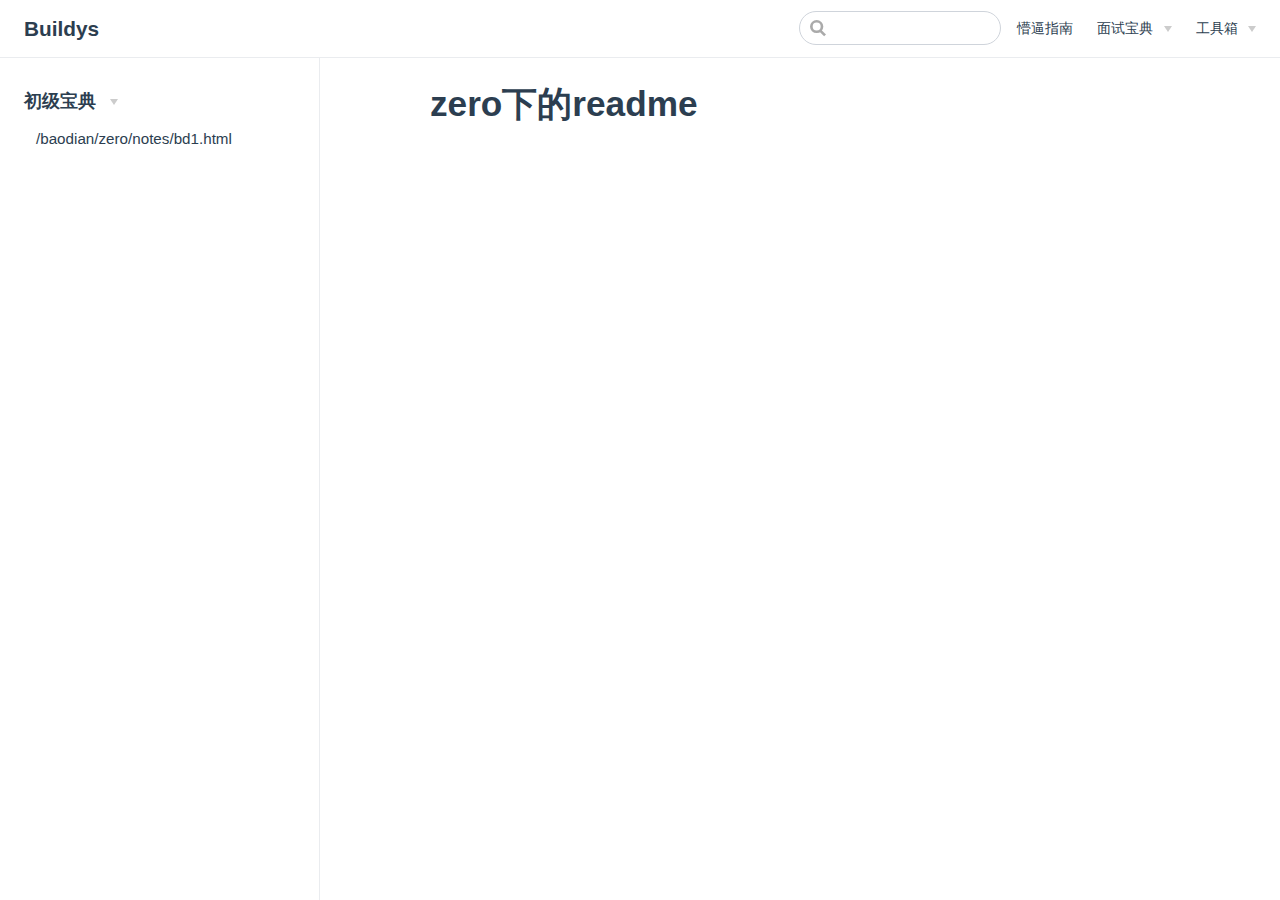
<file: baodian/zero/index.html>
<!DOCTYPE html>
<html lang="en-US">
  <head>
    <meta charset="utf-8">
    <meta name="viewport" content="width=device-width,initial-scale=1">
    <title>zero下的readme | Buildys</title>
    <meta name="generator" content="VuePress 1.8.2">
    <link rel="icon" href="/logo.jpg">
    <meta name="description" content="命数如织，当为磐石">
    
    <link rel="preload" href="/assets/css/0.styles.4133a6c2.css" as="style"><link rel="preload" href="/assets/js/app.313a5aed.js" as="script"><link rel="preload" href="/assets/js/2.6089d4f1.js" as="script"><link rel="preload" href="/assets/js/10.b6673099.js" as="script"><link rel="prefetch" href="/assets/js/11.37258fb6.js"><link rel="prefetch" href="/assets/js/12.45c33226.js"><link rel="prefetch" href="/assets/js/13.f3e6df3a.js"><link rel="prefetch" href="/assets/js/14.8f1384d7.js"><link rel="prefetch" href="/assets/js/3.3c354954.js"><link rel="prefetch" href="/assets/js/4.a93d90b2.js"><link rel="prefetch" href="/assets/js/5.4f1ebb81.js"><link rel="prefetch" href="/assets/js/6.ea107abf.js"><link rel="prefetch" href="/assets/js/7.035c9d32.js"><link rel="prefetch" href="/assets/js/8.8732b48e.js"><link rel="prefetch" href="/assets/js/9.08830567.js">
    <link rel="stylesheet" href="/assets/css/0.styles.4133a6c2.css">
  </head>
  <body>
    <div id="app" data-server-rendered="true"><div class="theme-container"><header class="navbar"><div class="sidebar-button"><svg xmlns="http://www.w3.org/2000/svg" aria-hidden="true" role="img" viewBox="0 0 448 512" class="icon"><path fill="currentColor" d="M436 124H12c-6.627 0-12-5.373-12-12V80c0-6.627 5.373-12 12-12h424c6.627 0 12 5.373 12 12v32c0 6.627-5.373 12-12 12zm0 160H12c-6.627 0-12-5.373-12-12v-32c0-6.627 5.373-12 12-12h424c6.627 0 12 5.373 12 12v32c0 6.627-5.373 12-12 12zm0 160H12c-6.627 0-12-5.373-12-12v-32c0-6.627 5.373-12 12-12h424c6.627 0 12 5.373 12 12v32c0 6.627-5.373 12-12 12z"></path></svg></div> <a href="/" class="home-link router-link-active"><!----> <span class="site-name">Buildys</span></a> <div class="links"><div class="search-box"><input aria-label="Search" autocomplete="off" spellcheck="false" value=""> <!----></div> <nav class="nav-links can-hide"><div class="nav-item"><a href="/guide/" class="nav-link">
  懵逼指南
</a></div><div class="nav-item"><div class="dropdown-wrapper"><button type="button" aria-label="面试宝典" class="dropdown-title"><span class="title">面试宝典</span> <span class="arrow down"></span></button> <button type="button" aria-label="面试宝典" class="mobile-dropdown-title"><span class="title">面试宝典</span> <span class="arrow right"></span></button> <ul class="nav-dropdown" style="display:none;"><li class="dropdown-item"><!----> <a href="/baodian/zero/" aria-current="page" class="nav-link router-link-exact-active router-link-active">
  初级开发篇
</a></li><li class="dropdown-item"><!----> <a href="/baodian/high/" class="nav-link">
  中高进阶篇
</a></li></ul></div></div><div class="nav-item"><div class="dropdown-wrapper"><button type="button" aria-label="工具箱" class="dropdown-title"><span class="title">工具箱</span> <span class="arrow down"></span></button> <button type="button" aria-label="工具箱" class="mobile-dropdown-title"><span class="title">工具箱</span> <span class="arrow right"></span></button> <ul class="nav-dropdown" style="display:none;"><li class="dropdown-item"><h4>
          在线编辑
        </h4> <ul class="dropdown-subitem-wrapper"><li class="dropdown-subitem"><a href="https://tinypng.com/" target="_blank" rel="noopener noreferrer" class="nav-link external">
  图片压缩
  <span><svg xmlns="http://www.w3.org/2000/svg" aria-hidden="true" focusable="false" x="0px" y="0px" viewBox="0 0 100 100" width="15" height="15" class="icon outbound"><path fill="currentColor" d="M18.8,85.1h56l0,0c2.2,0,4-1.8,4-4v-32h-8v28h-48v-48h28v-8h-32l0,0c-2.2,0-4,1.8-4,4v56C14.8,83.3,16.6,85.1,18.8,85.1z"></path> <polygon fill="currentColor" points="45.7,48.7 51.3,54.3 77.2,28.5 77.2,37.2 85.2,37.2 85.2,14.9 62.8,14.9 62.8,22.9 71.5,22.9"></polygon></svg> <span class="sr-only">(opens new window)</span></span></a></li></ul></li><li class="dropdown-item"><h4>
          在线服务
        </h4> <ul class="dropdown-subitem-wrapper"><li class="dropdown-subitem"><a href="https://www.aliyun.com/" target="_blank" rel="noopener noreferrer" class="nav-link external">
  阿里云
  <span><svg xmlns="http://www.w3.org/2000/svg" aria-hidden="true" focusable="false" x="0px" y="0px" viewBox="0 0 100 100" width="15" height="15" class="icon outbound"><path fill="currentColor" d="M18.8,85.1h56l0,0c2.2,0,4-1.8,4-4v-32h-8v28h-48v-48h28v-8h-32l0,0c-2.2,0-4,1.8-4,4v56C14.8,83.3,16.6,85.1,18.8,85.1z"></path> <polygon fill="currentColor" points="45.7,48.7 51.3,54.3 77.2,28.5 77.2,37.2 85.2,37.2 85.2,14.9 62.8,14.9 62.8,22.9 71.5,22.9"></polygon></svg> <span class="sr-only">(opens new window)</span></span></a></li><li class="dropdown-subitem"><a href="https://cloud.tencent.com/" target="_blank" rel="noopener noreferrer" class="nav-link external">
  腾讯云
  <span><svg xmlns="http://www.w3.org/2000/svg" aria-hidden="true" focusable="false" x="0px" y="0px" viewBox="0 0 100 100" width="15" height="15" class="icon outbound"><path fill="currentColor" d="M18.8,85.1h56l0,0c2.2,0,4-1.8,4-4v-32h-8v28h-48v-48h28v-8h-32l0,0c-2.2,0-4,1.8-4,4v56C14.8,83.3,16.6,85.1,18.8,85.1z"></path> <polygon fill="currentColor" points="45.7,48.7 51.3,54.3 77.2,28.5 77.2,37.2 85.2,37.2 85.2,14.9 62.8,14.9 62.8,22.9 71.5,22.9"></polygon></svg> <span class="sr-only">(opens new window)</span></span></a></li></ul></li><li class="dropdown-item"><h4>
          博客指南
        </h4> <ul class="dropdown-subitem-wrapper"><li class="dropdown-subitem"><a href="https://juejin.im/" target="_blank" rel="noopener noreferrer" class="nav-link external">
  掘金
  <span><svg xmlns="http://www.w3.org/2000/svg" aria-hidden="true" focusable="false" x="0px" y="0px" viewBox="0 0 100 100" width="15" height="15" class="icon outbound"><path fill="currentColor" d="M18.8,85.1h56l0,0c2.2,0,4-1.8,4-4v-32h-8v28h-48v-48h28v-8h-32l0,0c-2.2,0-4,1.8-4,4v56C14.8,83.3,16.6,85.1,18.8,85.1z"></path> <polygon fill="currentColor" points="45.7,48.7 51.3,54.3 77.2,28.5 77.2,37.2 85.2,37.2 85.2,14.9 62.8,14.9 62.8,22.9 71.5,22.9"></polygon></svg> <span class="sr-only">(opens new window)</span></span></a></li><li class="dropdown-subitem"><a href="https://blog.csdn.net/" target="_blank" rel="noopener noreferrer" class="nav-link external">
  CSDN
  <span><svg xmlns="http://www.w3.org/2000/svg" aria-hidden="true" focusable="false" x="0px" y="0px" viewBox="0 0 100 100" width="15" height="15" class="icon outbound"><path fill="currentColor" d="M18.8,85.1h56l0,0c2.2,0,4-1.8,4-4v-32h-8v28h-48v-48h28v-8h-32l0,0c-2.2,0-4,1.8-4,4v56C14.8,83.3,16.6,85.1,18.8,85.1z"></path> <polygon fill="currentColor" points="45.7,48.7 51.3,54.3 77.2,28.5 77.2,37.2 85.2,37.2 85.2,14.9 62.8,14.9 62.8,22.9 71.5,22.9"></polygon></svg> <span class="sr-only">(opens new window)</span></span></a></li></ul></li></ul></div></div> <!----></nav></div></header> <div class="sidebar-mask"></div> <aside class="sidebar"><nav class="nav-links"><div class="nav-item"><a href="/guide/" class="nav-link">
  懵逼指南
</a></div><div class="nav-item"><div class="dropdown-wrapper"><button type="button" aria-label="面试宝典" class="dropdown-title"><span class="title">面试宝典</span> <span class="arrow down"></span></button> <button type="button" aria-label="面试宝典" class="mobile-dropdown-title"><span class="title">面试宝典</span> <span class="arrow right"></span></button> <ul class="nav-dropdown" style="display:none;"><li class="dropdown-item"><!----> <a href="/baodian/zero/" aria-current="page" class="nav-link router-link-exact-active router-link-active">
  初级开发篇
</a></li><li class="dropdown-item"><!----> <a href="/baodian/high/" class="nav-link">
  中高进阶篇
</a></li></ul></div></div><div class="nav-item"><div class="dropdown-wrapper"><button type="button" aria-label="工具箱" class="dropdown-title"><span class="title">工具箱</span> <span class="arrow down"></span></button> <button type="button" aria-label="工具箱" class="mobile-dropdown-title"><span class="title">工具箱</span> <span class="arrow right"></span></button> <ul class="nav-dropdown" style="display:none;"><li class="dropdown-item"><h4>
          在线编辑
        </h4> <ul class="dropdown-subitem-wrapper"><li class="dropdown-subitem"><a href="https://tinypng.com/" target="_blank" rel="noopener noreferrer" class="nav-link external">
  图片压缩
  <span><svg xmlns="http://www.w3.org/2000/svg" aria-hidden="true" focusable="false" x="0px" y="0px" viewBox="0 0 100 100" width="15" height="15" class="icon outbound"><path fill="currentColor" d="M18.8,85.1h56l0,0c2.2,0,4-1.8,4-4v-32h-8v28h-48v-48h28v-8h-32l0,0c-2.2,0-4,1.8-4,4v56C14.8,83.3,16.6,85.1,18.8,85.1z"></path> <polygon fill="currentColor" points="45.7,48.7 51.3,54.3 77.2,28.5 77.2,37.2 85.2,37.2 85.2,14.9 62.8,14.9 62.8,22.9 71.5,22.9"></polygon></svg> <span class="sr-only">(opens new window)</span></span></a></li></ul></li><li class="dropdown-item"><h4>
          在线服务
        </h4> <ul class="dropdown-subitem-wrapper"><li class="dropdown-subitem"><a href="https://www.aliyun.com/" target="_blank" rel="noopener noreferrer" class="nav-link external">
  阿里云
  <span><svg xmlns="http://www.w3.org/2000/svg" aria-hidden="true" focusable="false" x="0px" y="0px" viewBox="0 0 100 100" width="15" height="15" class="icon outbound"><path fill="currentColor" d="M18.8,85.1h56l0,0c2.2,0,4-1.8,4-4v-32h-8v28h-48v-48h28v-8h-32l0,0c-2.2,0-4,1.8-4,4v56C14.8,83.3,16.6,85.1,18.8,85.1z"></path> <polygon fill="currentColor" points="45.7,48.7 51.3,54.3 77.2,28.5 77.2,37.2 85.2,37.2 85.2,14.9 62.8,14.9 62.8,22.9 71.5,22.9"></polygon></svg> <span class="sr-only">(opens new window)</span></span></a></li><li class="dropdown-subitem"><a href="https://cloud.tencent.com/" target="_blank" rel="noopener noreferrer" class="nav-link external">
  腾讯云
  <span><svg xmlns="http://www.w3.org/2000/svg" aria-hidden="true" focusable="false" x="0px" y="0px" viewBox="0 0 100 100" width="15" height="15" class="icon outbound"><path fill="currentColor" d="M18.8,85.1h56l0,0c2.2,0,4-1.8,4-4v-32h-8v28h-48v-48h28v-8h-32l0,0c-2.2,0-4,1.8-4,4v56C14.8,83.3,16.6,85.1,18.8,85.1z"></path> <polygon fill="currentColor" points="45.7,48.7 51.3,54.3 77.2,28.5 77.2,37.2 85.2,37.2 85.2,14.9 62.8,14.9 62.8,22.9 71.5,22.9"></polygon></svg> <span class="sr-only">(opens new window)</span></span></a></li></ul></li><li class="dropdown-item"><h4>
          博客指南
        </h4> <ul class="dropdown-subitem-wrapper"><li class="dropdown-subitem"><a href="https://juejin.im/" target="_blank" rel="noopener noreferrer" class="nav-link external">
  掘金
  <span><svg xmlns="http://www.w3.org/2000/svg" aria-hidden="true" focusable="false" x="0px" y="0px" viewBox="0 0 100 100" width="15" height="15" class="icon outbound"><path fill="currentColor" d="M18.8,85.1h56l0,0c2.2,0,4-1.8,4-4v-32h-8v28h-48v-48h28v-8h-32l0,0c-2.2,0-4,1.8-4,4v56C14.8,83.3,16.6,85.1,18.8,85.1z"></path> <polygon fill="currentColor" points="45.7,48.7 51.3,54.3 77.2,28.5 77.2,37.2 85.2,37.2 85.2,14.9 62.8,14.9 62.8,22.9 71.5,22.9"></polygon></svg> <span class="sr-only">(opens new window)</span></span></a></li><li class="dropdown-subitem"><a href="https://blog.csdn.net/" target="_blank" rel="noopener noreferrer" class="nav-link external">
  CSDN
  <span><svg xmlns="http://www.w3.org/2000/svg" aria-hidden="true" focusable="false" x="0px" y="0px" viewBox="0 0 100 100" width="15" height="15" class="icon outbound"><path fill="currentColor" d="M18.8,85.1h56l0,0c2.2,0,4-1.8,4-4v-32h-8v28h-48v-48h28v-8h-32l0,0c-2.2,0-4,1.8-4,4v56C14.8,83.3,16.6,85.1,18.8,85.1z"></path> <polygon fill="currentColor" points="45.7,48.7 51.3,54.3 77.2,28.5 77.2,37.2 85.2,37.2 85.2,14.9 62.8,14.9 62.8,22.9 71.5,22.9"></polygon></svg> <span class="sr-only">(opens new window)</span></span></a></li></ul></li></ul></div></div> <!----></nav>  <ul class="sidebar-links"><li><section class="sidebar-group collapsable depth-0"><p class="sidebar-heading open"><span>初级宝典</span> <span class="arrow down"></span></p> <ul class="sidebar-links sidebar-group-items"><li><a href="/baodian/zero/notes/bd1.html" class="sidebar-link">/baodian/zero/notes/bd1.html</a></li></ul></section></li></ul> </aside> <main class="page"> <div class="theme-default-content content__default"><h1 id="zero下的readme"><a href="#zero下的readme" class="header-anchor">#</a> zero下的readme</h1></div> <footer class="page-edit"><!----> <!----></footer> <!----> </main></div><div class="global-ui"></div></div>
    <script src="/assets/js/app.313a5aed.js" defer></script><script src="/assets/js/2.6089d4f1.js" defer></script><script src="/assets/js/10.b6673099.js" defer></script>
  </body>
</html>
</file>
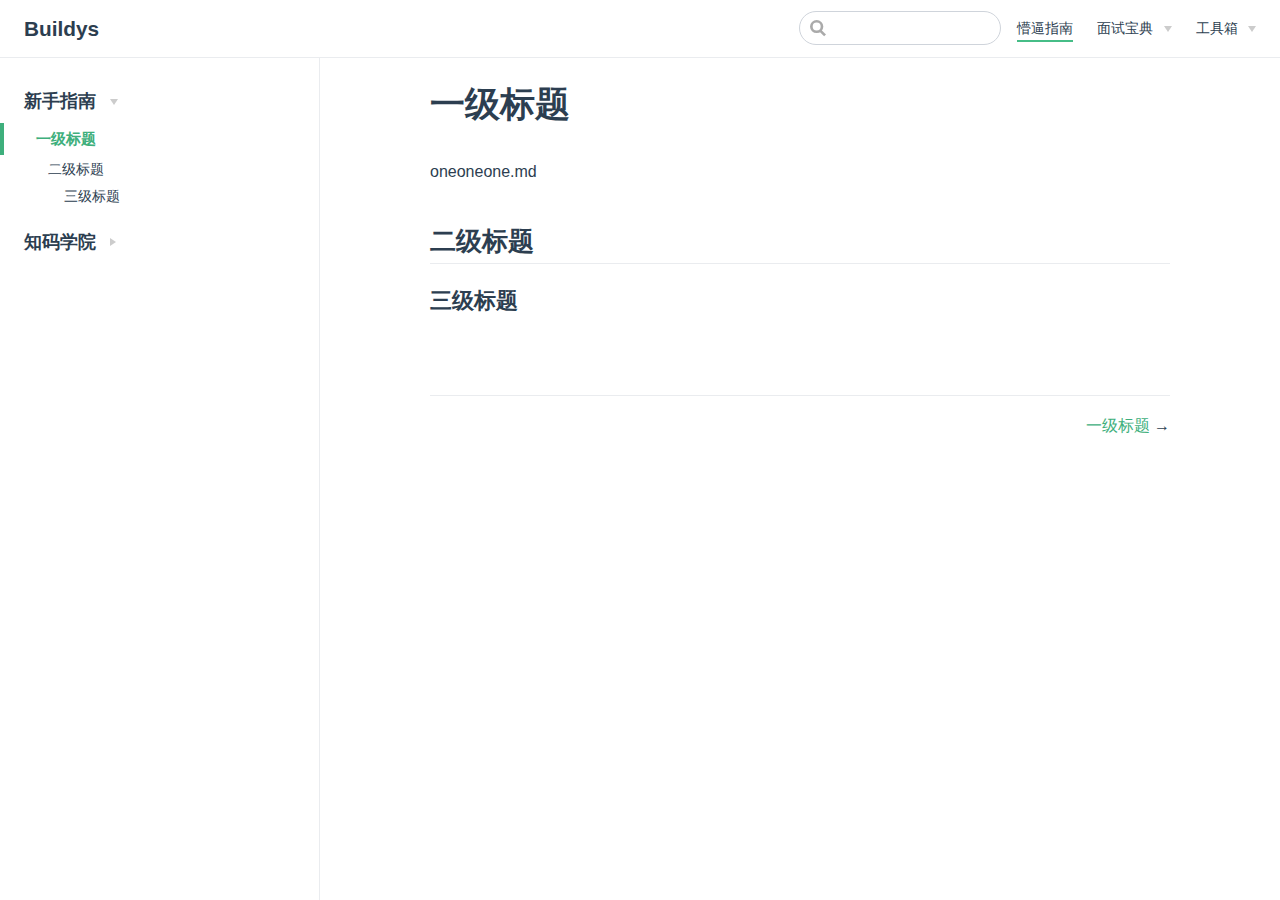
<file: guide/notes/one.html>
<!DOCTYPE html>
<html lang="en-US">
  <head>
    <meta charset="utf-8">
    <meta name="viewport" content="width=device-width,initial-scale=1">
    <title>一级标题 | Buildys</title>
    <meta name="generator" content="VuePress 1.8.2">
    <link rel="icon" href="/logo.jpg">
    <meta name="description" content="命数如织，当为磐石">
    
    <link rel="preload" href="/assets/css/0.styles.4133a6c2.css" as="style"><link rel="preload" href="/assets/js/app.313a5aed.js" as="script"><link rel="preload" href="/assets/js/2.6089d4f1.js" as="script"><link rel="preload" href="/assets/js/13.f3e6df3a.js" as="script"><link rel="prefetch" href="/assets/js/10.b6673099.js"><link rel="prefetch" href="/assets/js/11.37258fb6.js"><link rel="prefetch" href="/assets/js/12.45c33226.js"><link rel="prefetch" href="/assets/js/14.8f1384d7.js"><link rel="prefetch" href="/assets/js/3.3c354954.js"><link rel="prefetch" href="/assets/js/4.a93d90b2.js"><link rel="prefetch" href="/assets/js/5.4f1ebb81.js"><link rel="prefetch" href="/assets/js/6.ea107abf.js"><link rel="prefetch" href="/assets/js/7.035c9d32.js"><link rel="prefetch" href="/assets/js/8.8732b48e.js"><link rel="prefetch" href="/assets/js/9.08830567.js">
    <link rel="stylesheet" href="/assets/css/0.styles.4133a6c2.css">
  </head>
  <body>
    <div id="app" data-server-rendered="true"><div class="theme-container"><header class="navbar"><div class="sidebar-button"><svg xmlns="http://www.w3.org/2000/svg" aria-hidden="true" role="img" viewBox="0 0 448 512" class="icon"><path fill="currentColor" d="M436 124H12c-6.627 0-12-5.373-12-12V80c0-6.627 5.373-12 12-12h424c6.627 0 12 5.373 12 12v32c0 6.627-5.373 12-12 12zm0 160H12c-6.627 0-12-5.373-12-12v-32c0-6.627 5.373-12 12-12h424c6.627 0 12 5.373 12 12v32c0 6.627-5.373 12-12 12zm0 160H12c-6.627 0-12-5.373-12-12v-32c0-6.627 5.373-12 12-12h424c6.627 0 12 5.373 12 12v32c0 6.627-5.373 12-12 12z"></path></svg></div> <a href="/" class="home-link router-link-active"><!----> <span class="site-name">Buildys</span></a> <div class="links"><div class="search-box"><input aria-label="Search" autocomplete="off" spellcheck="false" value=""> <!----></div> <nav class="nav-links can-hide"><div class="nav-item"><a href="/guide/" class="nav-link router-link-active">
  懵逼指南
</a></div><div class="nav-item"><div class="dropdown-wrapper"><button type="button" aria-label="面试宝典" class="dropdown-title"><span class="title">面试宝典</span> <span class="arrow down"></span></button> <button type="button" aria-label="面试宝典" class="mobile-dropdown-title"><span class="title">面试宝典</span> <span class="arrow right"></span></button> <ul class="nav-dropdown" style="display:none;"><li class="dropdown-item"><!----> <a href="/baodian/zero/" class="nav-link">
  初级开发篇
</a></li><li class="dropdown-item"><!----> <a href="/baodian/high/" class="nav-link">
  中高进阶篇
</a></li></ul></div></div><div class="nav-item"><div class="dropdown-wrapper"><button type="button" aria-label="工具箱" class="dropdown-title"><span class="title">工具箱</span> <span class="arrow down"></span></button> <button type="button" aria-label="工具箱" class="mobile-dropdown-title"><span class="title">工具箱</span> <span class="arrow right"></span></button> <ul class="nav-dropdown" style="display:none;"><li class="dropdown-item"><h4>
          在线编辑
        </h4> <ul class="dropdown-subitem-wrapper"><li class="dropdown-subitem"><a href="https://tinypng.com/" target="_blank" rel="noopener noreferrer" class="nav-link external">
  图片压缩
  <span><svg xmlns="http://www.w3.org/2000/svg" aria-hidden="true" focusable="false" x="0px" y="0px" viewBox="0 0 100 100" width="15" height="15" class="icon outbound"><path fill="currentColor" d="M18.8,85.1h56l0,0c2.2,0,4-1.8,4-4v-32h-8v28h-48v-48h28v-8h-32l0,0c-2.2,0-4,1.8-4,4v56C14.8,83.3,16.6,85.1,18.8,85.1z"></path> <polygon fill="currentColor" points="45.7,48.7 51.3,54.3 77.2,28.5 77.2,37.2 85.2,37.2 85.2,14.9 62.8,14.9 62.8,22.9 71.5,22.9"></polygon></svg> <span class="sr-only">(opens new window)</span></span></a></li></ul></li><li class="dropdown-item"><h4>
          在线服务
        </h4> <ul class="dropdown-subitem-wrapper"><li class="dropdown-subitem"><a href="https://www.aliyun.com/" target="_blank" rel="noopener noreferrer" class="nav-link external">
  阿里云
  <span><svg xmlns="http://www.w3.org/2000/svg" aria-hidden="true" focusable="false" x="0px" y="0px" viewBox="0 0 100 100" width="15" height="15" class="icon outbound"><path fill="currentColor" d="M18.8,85.1h56l0,0c2.2,0,4-1.8,4-4v-32h-8v28h-48v-48h28v-8h-32l0,0c-2.2,0-4,1.8-4,4v56C14.8,83.3,16.6,85.1,18.8,85.1z"></path> <polygon fill="currentColor" points="45.7,48.7 51.3,54.3 77.2,28.5 77.2,37.2 85.2,37.2 85.2,14.9 62.8,14.9 62.8,22.9 71.5,22.9"></polygon></svg> <span class="sr-only">(opens new window)</span></span></a></li><li class="dropdown-subitem"><a href="https://cloud.tencent.com/" target="_blank" rel="noopener noreferrer" class="nav-link external">
  腾讯云
  <span><svg xmlns="http://www.w3.org/2000/svg" aria-hidden="true" focusable="false" x="0px" y="0px" viewBox="0 0 100 100" width="15" height="15" class="icon outbound"><path fill="currentColor" d="M18.8,85.1h56l0,0c2.2,0,4-1.8,4-4v-32h-8v28h-48v-48h28v-8h-32l0,0c-2.2,0-4,1.8-4,4v56C14.8,83.3,16.6,85.1,18.8,85.1z"></path> <polygon fill="currentColor" points="45.7,48.7 51.3,54.3 77.2,28.5 77.2,37.2 85.2,37.2 85.2,14.9 62.8,14.9 62.8,22.9 71.5,22.9"></polygon></svg> <span class="sr-only">(opens new window)</span></span></a></li></ul></li><li class="dropdown-item"><h4>
          博客指南
        </h4> <ul class="dropdown-subitem-wrapper"><li class="dropdown-subitem"><a href="https://juejin.im/" target="_blank" rel="noopener noreferrer" class="nav-link external">
  掘金
  <span><svg xmlns="http://www.w3.org/2000/svg" aria-hidden="true" focusable="false" x="0px" y="0px" viewBox="0 0 100 100" width="15" height="15" class="icon outbound"><path fill="currentColor" d="M18.8,85.1h56l0,0c2.2,0,4-1.8,4-4v-32h-8v28h-48v-48h28v-8h-32l0,0c-2.2,0-4,1.8-4,4v56C14.8,83.3,16.6,85.1,18.8,85.1z"></path> <polygon fill="currentColor" points="45.7,48.7 51.3,54.3 77.2,28.5 77.2,37.2 85.2,37.2 85.2,14.9 62.8,14.9 62.8,22.9 71.5,22.9"></polygon></svg> <span class="sr-only">(opens new window)</span></span></a></li><li class="dropdown-subitem"><a href="https://blog.csdn.net/" target="_blank" rel="noopener noreferrer" class="nav-link external">
  CSDN
  <span><svg xmlns="http://www.w3.org/2000/svg" aria-hidden="true" focusable="false" x="0px" y="0px" viewBox="0 0 100 100" width="15" height="15" class="icon outbound"><path fill="currentColor" d="M18.8,85.1h56l0,0c2.2,0,4-1.8,4-4v-32h-8v28h-48v-48h28v-8h-32l0,0c-2.2,0-4,1.8-4,4v56C14.8,83.3,16.6,85.1,18.8,85.1z"></path> <polygon fill="currentColor" points="45.7,48.7 51.3,54.3 77.2,28.5 77.2,37.2 85.2,37.2 85.2,14.9 62.8,14.9 62.8,22.9 71.5,22.9"></polygon></svg> <span class="sr-only">(opens new window)</span></span></a></li></ul></li></ul></div></div> <!----></nav></div></header> <div class="sidebar-mask"></div> <aside class="sidebar"><nav class="nav-links"><div class="nav-item"><a href="/guide/" class="nav-link router-link-active">
  懵逼指南
</a></div><div class="nav-item"><div class="dropdown-wrapper"><button type="button" aria-label="面试宝典" class="dropdown-title"><span class="title">面试宝典</span> <span class="arrow down"></span></button> <button type="button" aria-label="面试宝典" class="mobile-dropdown-title"><span class="title">面试宝典</span> <span class="arrow right"></span></button> <ul class="nav-dropdown" style="display:none;"><li class="dropdown-item"><!----> <a href="/baodian/zero/" class="nav-link">
  初级开发篇
</a></li><li class="dropdown-item"><!----> <a href="/baodian/high/" class="nav-link">
  中高进阶篇
</a></li></ul></div></div><div class="nav-item"><div class="dropdown-wrapper"><button type="button" aria-label="工具箱" class="dropdown-title"><span class="title">工具箱</span> <span class="arrow down"></span></button> <button type="button" aria-label="工具箱" class="mobile-dropdown-title"><span class="title">工具箱</span> <span class="arrow right"></span></button> <ul class="nav-dropdown" style="display:none;"><li class="dropdown-item"><h4>
          在线编辑
        </h4> <ul class="dropdown-subitem-wrapper"><li class="dropdown-subitem"><a href="https://tinypng.com/" target="_blank" rel="noopener noreferrer" class="nav-link external">
  图片压缩
  <span><svg xmlns="http://www.w3.org/2000/svg" aria-hidden="true" focusable="false" x="0px" y="0px" viewBox="0 0 100 100" width="15" height="15" class="icon outbound"><path fill="currentColor" d="M18.8,85.1h56l0,0c2.2,0,4-1.8,4-4v-32h-8v28h-48v-48h28v-8h-32l0,0c-2.2,0-4,1.8-4,4v56C14.8,83.3,16.6,85.1,18.8,85.1z"></path> <polygon fill="currentColor" points="45.7,48.7 51.3,54.3 77.2,28.5 77.2,37.2 85.2,37.2 85.2,14.9 62.8,14.9 62.8,22.9 71.5,22.9"></polygon></svg> <span class="sr-only">(opens new window)</span></span></a></li></ul></li><li class="dropdown-item"><h4>
          在线服务
        </h4> <ul class="dropdown-subitem-wrapper"><li class="dropdown-subitem"><a href="https://www.aliyun.com/" target="_blank" rel="noopener noreferrer" class="nav-link external">
  阿里云
  <span><svg xmlns="http://www.w3.org/2000/svg" aria-hidden="true" focusable="false" x="0px" y="0px" viewBox="0 0 100 100" width="15" height="15" class="icon outbound"><path fill="currentColor" d="M18.8,85.1h56l0,0c2.2,0,4-1.8,4-4v-32h-8v28h-48v-48h28v-8h-32l0,0c-2.2,0-4,1.8-4,4v56C14.8,83.3,16.6,85.1,18.8,85.1z"></path> <polygon fill="currentColor" points="45.7,48.7 51.3,54.3 77.2,28.5 77.2,37.2 85.2,37.2 85.2,14.9 62.8,14.9 62.8,22.9 71.5,22.9"></polygon></svg> <span class="sr-only">(opens new window)</span></span></a></li><li class="dropdown-subitem"><a href="https://cloud.tencent.com/" target="_blank" rel="noopener noreferrer" class="nav-link external">
  腾讯云
  <span><svg xmlns="http://www.w3.org/2000/svg" aria-hidden="true" focusable="false" x="0px" y="0px" viewBox="0 0 100 100" width="15" height="15" class="icon outbound"><path fill="currentColor" d="M18.8,85.1h56l0,0c2.2,0,4-1.8,4-4v-32h-8v28h-48v-48h28v-8h-32l0,0c-2.2,0-4,1.8-4,4v56C14.8,83.3,16.6,85.1,18.8,85.1z"></path> <polygon fill="currentColor" points="45.7,48.7 51.3,54.3 77.2,28.5 77.2,37.2 85.2,37.2 85.2,14.9 62.8,14.9 62.8,22.9 71.5,22.9"></polygon></svg> <span class="sr-only">(opens new window)</span></span></a></li></ul></li><li class="dropdown-item"><h4>
          博客指南
        </h4> <ul class="dropdown-subitem-wrapper"><li class="dropdown-subitem"><a href="https://juejin.im/" target="_blank" rel="noopener noreferrer" class="nav-link external">
  掘金
  <span><svg xmlns="http://www.w3.org/2000/svg" aria-hidden="true" focusable="false" x="0px" y="0px" viewBox="0 0 100 100" width="15" height="15" class="icon outbound"><path fill="currentColor" d="M18.8,85.1h56l0,0c2.2,0,4-1.8,4-4v-32h-8v28h-48v-48h28v-8h-32l0,0c-2.2,0-4,1.8-4,4v56C14.8,83.3,16.6,85.1,18.8,85.1z"></path> <polygon fill="currentColor" points="45.7,48.7 51.3,54.3 77.2,28.5 77.2,37.2 85.2,37.2 85.2,14.9 62.8,14.9 62.8,22.9 71.5,22.9"></polygon></svg> <span class="sr-only">(opens new window)</span></span></a></li><li class="dropdown-subitem"><a href="https://blog.csdn.net/" target="_blank" rel="noopener noreferrer" class="nav-link external">
  CSDN
  <span><svg xmlns="http://www.w3.org/2000/svg" aria-hidden="true" focusable="false" x="0px" y="0px" viewBox="0 0 100 100" width="15" height="15" class="icon outbound"><path fill="currentColor" d="M18.8,85.1h56l0,0c2.2,0,4-1.8,4-4v-32h-8v28h-48v-48h28v-8h-32l0,0c-2.2,0-4,1.8-4,4v56C14.8,83.3,16.6,85.1,18.8,85.1z"></path> <polygon fill="currentColor" points="45.7,48.7 51.3,54.3 77.2,28.5 77.2,37.2 85.2,37.2 85.2,14.9 62.8,14.9 62.8,22.9 71.5,22.9"></polygon></svg> <span class="sr-only">(opens new window)</span></span></a></li></ul></li></ul></div></div> <!----></nav>  <ul class="sidebar-links"><li><section class="sidebar-group collapsable depth-0"><p class="sidebar-heading open"><span>新手指南</span> <span class="arrow down"></span></p> <ul class="sidebar-links sidebar-group-items"><li><a href="/guide/notes/one.html" aria-current="page" class="active sidebar-link">一级标题</a><ul class="sidebar-sub-headers"><li class="sidebar-sub-header"><a href="/guide/notes/one.html#二级标题" class="sidebar-link">二级标题</a><ul class="sidebar-sub-headers"><li class="sidebar-sub-header"><a href="/guide/notes/one.html#三级标题" class="sidebar-link">三级标题</a></li></ul></li></ul></li></ul></section></li><li><section class="sidebar-group collapsable depth-0"><p class="sidebar-heading"><span>知码学院</span> <span class="arrow right"></span></p> <!----></section></li></ul> </aside> <main class="page"> <div class="theme-default-content content__default"><h1 id="一级标题"><a href="#一级标题" class="header-anchor">#</a> 一级标题</h1> <p>oneoneone.md</p> <h2 id="二级标题"><a href="#二级标题" class="header-anchor">#</a> 二级标题</h2> <h3 id="三级标题"><a href="#三级标题" class="header-anchor">#</a> 三级标题</h3></div> <footer class="page-edit"><!----> <!----></footer> <div class="page-nav"><p class="inner"><!----> <span class="next"><a href="/guide/notes/two.html">
        一级标题
      </a>
      →
    </span></p></div> </main></div><div class="global-ui"></div></div>
    <script src="/assets/js/app.313a5aed.js" defer></script><script src="/assets/js/2.6089d4f1.js" defer></script><script src="/assets/js/13.f3e6df3a.js" defer></script>
  </body>
</html>
</file>
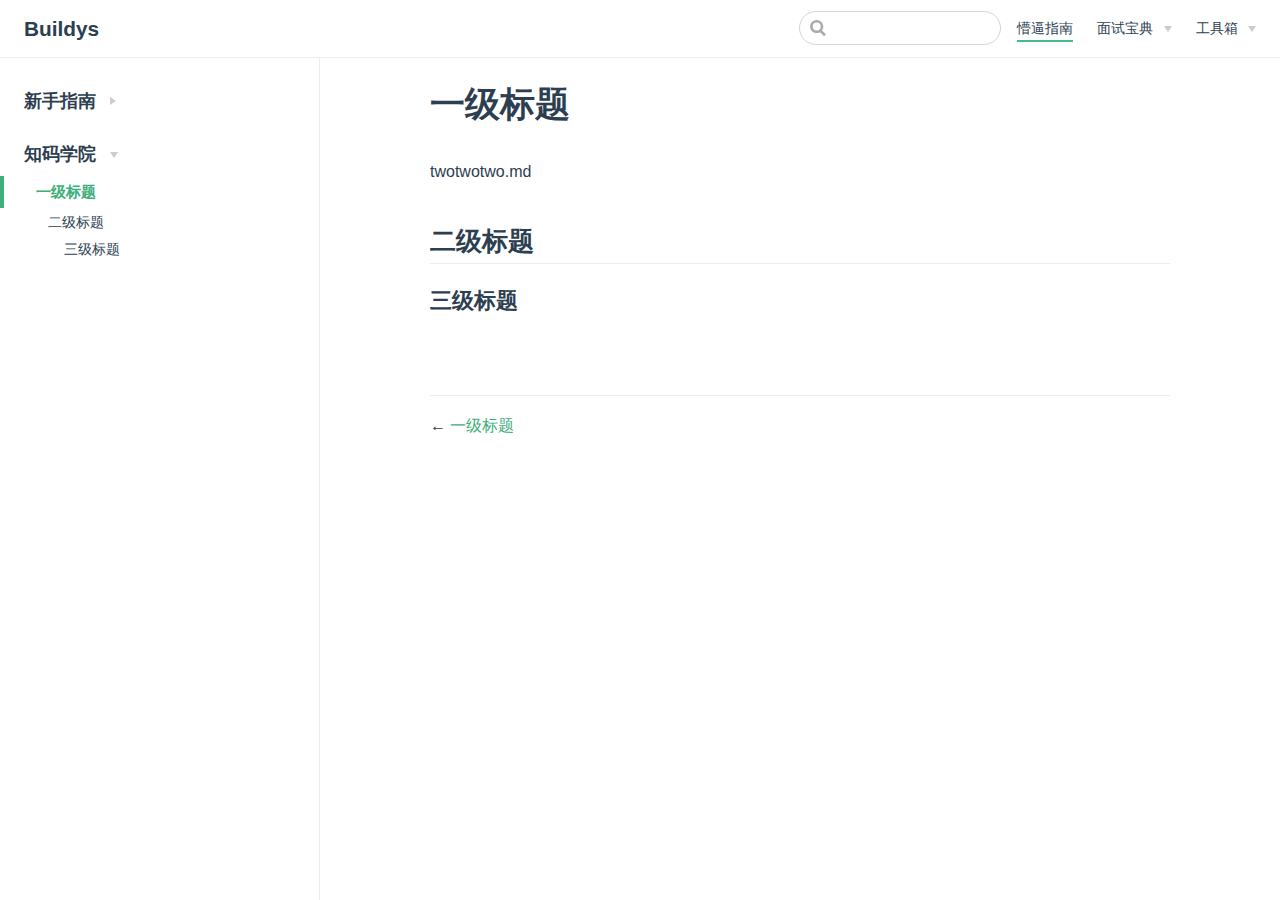
<file: guide/notes/two.html>
<!DOCTYPE html>
<html lang="en-US">
  <head>
    <meta charset="utf-8">
    <meta name="viewport" content="width=device-width,initial-scale=1">
    <title>一级标题 | Buildys</title>
    <meta name="generator" content="VuePress 1.8.2">
    <link rel="icon" href="/logo.jpg">
    <meta name="description" content="命数如织，当为磐石">
    
    <link rel="preload" href="/assets/css/0.styles.4133a6c2.css" as="style"><link rel="preload" href="/assets/js/app.313a5aed.js" as="script"><link rel="preload" href="/assets/js/2.6089d4f1.js" as="script"><link rel="preload" href="/assets/js/14.8f1384d7.js" as="script"><link rel="prefetch" href="/assets/js/10.b6673099.js"><link rel="prefetch" href="/assets/js/11.37258fb6.js"><link rel="prefetch" href="/assets/js/12.45c33226.js"><link rel="prefetch" href="/assets/js/13.f3e6df3a.js"><link rel="prefetch" href="/assets/js/3.3c354954.js"><link rel="prefetch" href="/assets/js/4.a93d90b2.js"><link rel="prefetch" href="/assets/js/5.4f1ebb81.js"><link rel="prefetch" href="/assets/js/6.ea107abf.js"><link rel="prefetch" href="/assets/js/7.035c9d32.js"><link rel="prefetch" href="/assets/js/8.8732b48e.js"><link rel="prefetch" href="/assets/js/9.08830567.js">
    <link rel="stylesheet" href="/assets/css/0.styles.4133a6c2.css">
  </head>
  <body>
    <div id="app" data-server-rendered="true"><div class="theme-container"><header class="navbar"><div class="sidebar-button"><svg xmlns="http://www.w3.org/2000/svg" aria-hidden="true" role="img" viewBox="0 0 448 512" class="icon"><path fill="currentColor" d="M436 124H12c-6.627 0-12-5.373-12-12V80c0-6.627 5.373-12 12-12h424c6.627 0 12 5.373 12 12v32c0 6.627-5.373 12-12 12zm0 160H12c-6.627 0-12-5.373-12-12v-32c0-6.627 5.373-12 12-12h424c6.627 0 12 5.373 12 12v32c0 6.627-5.373 12-12 12zm0 160H12c-6.627 0-12-5.373-12-12v-32c0-6.627 5.373-12 12-12h424c6.627 0 12 5.373 12 12v32c0 6.627-5.373 12-12 12z"></path></svg></div> <a href="/" class="home-link router-link-active"><!----> <span class="site-name">Buildys</span></a> <div class="links"><div class="search-box"><input aria-label="Search" autocomplete="off" spellcheck="false" value=""> <!----></div> <nav class="nav-links can-hide"><div class="nav-item"><a href="/guide/" class="nav-link router-link-active">
  懵逼指南
</a></div><div class="nav-item"><div class="dropdown-wrapper"><button type="button" aria-label="面试宝典" class="dropdown-title"><span class="title">面试宝典</span> <span class="arrow down"></span></button> <button type="button" aria-label="面试宝典" class="mobile-dropdown-title"><span class="title">面试宝典</span> <span class="arrow right"></span></button> <ul class="nav-dropdown" style="display:none;"><li class="dropdown-item"><!----> <a href="/baodian/zero/" class="nav-link">
  初级开发篇
</a></li><li class="dropdown-item"><!----> <a href="/baodian/high/" class="nav-link">
  中高进阶篇
</a></li></ul></div></div><div class="nav-item"><div class="dropdown-wrapper"><button type="button" aria-label="工具箱" class="dropdown-title"><span class="title">工具箱</span> <span class="arrow down"></span></button> <button type="button" aria-label="工具箱" class="mobile-dropdown-title"><span class="title">工具箱</span> <span class="arrow right"></span></button> <ul class="nav-dropdown" style="display:none;"><li class="dropdown-item"><h4>
          在线编辑
        </h4> <ul class="dropdown-subitem-wrapper"><li class="dropdown-subitem"><a href="https://tinypng.com/" target="_blank" rel="noopener noreferrer" class="nav-link external">
  图片压缩
  <span><svg xmlns="http://www.w3.org/2000/svg" aria-hidden="true" focusable="false" x="0px" y="0px" viewBox="0 0 100 100" width="15" height="15" class="icon outbound"><path fill="currentColor" d="M18.8,85.1h56l0,0c2.2,0,4-1.8,4-4v-32h-8v28h-48v-48h28v-8h-32l0,0c-2.2,0-4,1.8-4,4v56C14.8,83.3,16.6,85.1,18.8,85.1z"></path> <polygon fill="currentColor" points="45.7,48.7 51.3,54.3 77.2,28.5 77.2,37.2 85.2,37.2 85.2,14.9 62.8,14.9 62.8,22.9 71.5,22.9"></polygon></svg> <span class="sr-only">(opens new window)</span></span></a></li></ul></li><li class="dropdown-item"><h4>
          在线服务
        </h4> <ul class="dropdown-subitem-wrapper"><li class="dropdown-subitem"><a href="https://www.aliyun.com/" target="_blank" rel="noopener noreferrer" class="nav-link external">
  阿里云
  <span><svg xmlns="http://www.w3.org/2000/svg" aria-hidden="true" focusable="false" x="0px" y="0px" viewBox="0 0 100 100" width="15" height="15" class="icon outbound"><path fill="currentColor" d="M18.8,85.1h56l0,0c2.2,0,4-1.8,4-4v-32h-8v28h-48v-48h28v-8h-32l0,0c-2.2,0-4,1.8-4,4v56C14.8,83.3,16.6,85.1,18.8,85.1z"></path> <polygon fill="currentColor" points="45.7,48.7 51.3,54.3 77.2,28.5 77.2,37.2 85.2,37.2 85.2,14.9 62.8,14.9 62.8,22.9 71.5,22.9"></polygon></svg> <span class="sr-only">(opens new window)</span></span></a></li><li class="dropdown-subitem"><a href="https://cloud.tencent.com/" target="_blank" rel="noopener noreferrer" class="nav-link external">
  腾讯云
  <span><svg xmlns="http://www.w3.org/2000/svg" aria-hidden="true" focusable="false" x="0px" y="0px" viewBox="0 0 100 100" width="15" height="15" class="icon outbound"><path fill="currentColor" d="M18.8,85.1h56l0,0c2.2,0,4-1.8,4-4v-32h-8v28h-48v-48h28v-8h-32l0,0c-2.2,0-4,1.8-4,4v56C14.8,83.3,16.6,85.1,18.8,85.1z"></path> <polygon fill="currentColor" points="45.7,48.7 51.3,54.3 77.2,28.5 77.2,37.2 85.2,37.2 85.2,14.9 62.8,14.9 62.8,22.9 71.5,22.9"></polygon></svg> <span class="sr-only">(opens new window)</span></span></a></li></ul></li><li class="dropdown-item"><h4>
          博客指南
        </h4> <ul class="dropdown-subitem-wrapper"><li class="dropdown-subitem"><a href="https://juejin.im/" target="_blank" rel="noopener noreferrer" class="nav-link external">
  掘金
  <span><svg xmlns="http://www.w3.org/2000/svg" aria-hidden="true" focusable="false" x="0px" y="0px" viewBox="0 0 100 100" width="15" height="15" class="icon outbound"><path fill="currentColor" d="M18.8,85.1h56l0,0c2.2,0,4-1.8,4-4v-32h-8v28h-48v-48h28v-8h-32l0,0c-2.2,0-4,1.8-4,4v56C14.8,83.3,16.6,85.1,18.8,85.1z"></path> <polygon fill="currentColor" points="45.7,48.7 51.3,54.3 77.2,28.5 77.2,37.2 85.2,37.2 85.2,14.9 62.8,14.9 62.8,22.9 71.5,22.9"></polygon></svg> <span class="sr-only">(opens new window)</span></span></a></li><li class="dropdown-subitem"><a href="https://blog.csdn.net/" target="_blank" rel="noopener noreferrer" class="nav-link external">
  CSDN
  <span><svg xmlns="http://www.w3.org/2000/svg" aria-hidden="true" focusable="false" x="0px" y="0px" viewBox="0 0 100 100" width="15" height="15" class="icon outbound"><path fill="currentColor" d="M18.8,85.1h56l0,0c2.2,0,4-1.8,4-4v-32h-8v28h-48v-48h28v-8h-32l0,0c-2.2,0-4,1.8-4,4v56C14.8,83.3,16.6,85.1,18.8,85.1z"></path> <polygon fill="currentColor" points="45.7,48.7 51.3,54.3 77.2,28.5 77.2,37.2 85.2,37.2 85.2,14.9 62.8,14.9 62.8,22.9 71.5,22.9"></polygon></svg> <span class="sr-only">(opens new window)</span></span></a></li></ul></li></ul></div></div> <!----></nav></div></header> <div class="sidebar-mask"></div> <aside class="sidebar"><nav class="nav-links"><div class="nav-item"><a href="/guide/" class="nav-link router-link-active">
  懵逼指南
</a></div><div class="nav-item"><div class="dropdown-wrapper"><button type="button" aria-label="面试宝典" class="dropdown-title"><span class="title">面试宝典</span> <span class="arrow down"></span></button> <button type="button" aria-label="面试宝典" class="mobile-dropdown-title"><span class="title">面试宝典</span> <span class="arrow right"></span></button> <ul class="nav-dropdown" style="display:none;"><li class="dropdown-item"><!----> <a href="/baodian/zero/" class="nav-link">
  初级开发篇
</a></li><li class="dropdown-item"><!----> <a href="/baodian/high/" class="nav-link">
  中高进阶篇
</a></li></ul></div></div><div class="nav-item"><div class="dropdown-wrapper"><button type="button" aria-label="工具箱" class="dropdown-title"><span class="title">工具箱</span> <span class="arrow down"></span></button> <button type="button" aria-label="工具箱" class="mobile-dropdown-title"><span class="title">工具箱</span> <span class="arrow right"></span></button> <ul class="nav-dropdown" style="display:none;"><li class="dropdown-item"><h4>
          在线编辑
        </h4> <ul class="dropdown-subitem-wrapper"><li class="dropdown-subitem"><a href="https://tinypng.com/" target="_blank" rel="noopener noreferrer" class="nav-link external">
  图片压缩
  <span><svg xmlns="http://www.w3.org/2000/svg" aria-hidden="true" focusable="false" x="0px" y="0px" viewBox="0 0 100 100" width="15" height="15" class="icon outbound"><path fill="currentColor" d="M18.8,85.1h56l0,0c2.2,0,4-1.8,4-4v-32h-8v28h-48v-48h28v-8h-32l0,0c-2.2,0-4,1.8-4,4v56C14.8,83.3,16.6,85.1,18.8,85.1z"></path> <polygon fill="currentColor" points="45.7,48.7 51.3,54.3 77.2,28.5 77.2,37.2 85.2,37.2 85.2,14.9 62.8,14.9 62.8,22.9 71.5,22.9"></polygon></svg> <span class="sr-only">(opens new window)</span></span></a></li></ul></li><li class="dropdown-item"><h4>
          在线服务
        </h4> <ul class="dropdown-subitem-wrapper"><li class="dropdown-subitem"><a href="https://www.aliyun.com/" target="_blank" rel="noopener noreferrer" class="nav-link external">
  阿里云
  <span><svg xmlns="http://www.w3.org/2000/svg" aria-hidden="true" focusable="false" x="0px" y="0px" viewBox="0 0 100 100" width="15" height="15" class="icon outbound"><path fill="currentColor" d="M18.8,85.1h56l0,0c2.2,0,4-1.8,4-4v-32h-8v28h-48v-48h28v-8h-32l0,0c-2.2,0-4,1.8-4,4v56C14.8,83.3,16.6,85.1,18.8,85.1z"></path> <polygon fill="currentColor" points="45.7,48.7 51.3,54.3 77.2,28.5 77.2,37.2 85.2,37.2 85.2,14.9 62.8,14.9 62.8,22.9 71.5,22.9"></polygon></svg> <span class="sr-only">(opens new window)</span></span></a></li><li class="dropdown-subitem"><a href="https://cloud.tencent.com/" target="_blank" rel="noopener noreferrer" class="nav-link external">
  腾讯云
  <span><svg xmlns="http://www.w3.org/2000/svg" aria-hidden="true" focusable="false" x="0px" y="0px" viewBox="0 0 100 100" width="15" height="15" class="icon outbound"><path fill="currentColor" d="M18.8,85.1h56l0,0c2.2,0,4-1.8,4-4v-32h-8v28h-48v-48h28v-8h-32l0,0c-2.2,0-4,1.8-4,4v56C14.8,83.3,16.6,85.1,18.8,85.1z"></path> <polygon fill="currentColor" points="45.7,48.7 51.3,54.3 77.2,28.5 77.2,37.2 85.2,37.2 85.2,14.9 62.8,14.9 62.8,22.9 71.5,22.9"></polygon></svg> <span class="sr-only">(opens new window)</span></span></a></li></ul></li><li class="dropdown-item"><h4>
          博客指南
        </h4> <ul class="dropdown-subitem-wrapper"><li class="dropdown-subitem"><a href="https://juejin.im/" target="_blank" rel="noopener noreferrer" class="nav-link external">
  掘金
  <span><svg xmlns="http://www.w3.org/2000/svg" aria-hidden="true" focusable="false" x="0px" y="0px" viewBox="0 0 100 100" width="15" height="15" class="icon outbound"><path fill="currentColor" d="M18.8,85.1h56l0,0c2.2,0,4-1.8,4-4v-32h-8v28h-48v-48h28v-8h-32l0,0c-2.2,0-4,1.8-4,4v56C14.8,83.3,16.6,85.1,18.8,85.1z"></path> <polygon fill="currentColor" points="45.7,48.7 51.3,54.3 77.2,28.5 77.2,37.2 85.2,37.2 85.2,14.9 62.8,14.9 62.8,22.9 71.5,22.9"></polygon></svg> <span class="sr-only">(opens new window)</span></span></a></li><li class="dropdown-subitem"><a href="https://blog.csdn.net/" target="_blank" rel="noopener noreferrer" class="nav-link external">
  CSDN
  <span><svg xmlns="http://www.w3.org/2000/svg" aria-hidden="true" focusable="false" x="0px" y="0px" viewBox="0 0 100 100" width="15" height="15" class="icon outbound"><path fill="currentColor" d="M18.8,85.1h56l0,0c2.2,0,4-1.8,4-4v-32h-8v28h-48v-48h28v-8h-32l0,0c-2.2,0-4,1.8-4,4v56C14.8,83.3,16.6,85.1,18.8,85.1z"></path> <polygon fill="currentColor" points="45.7,48.7 51.3,54.3 77.2,28.5 77.2,37.2 85.2,37.2 85.2,14.9 62.8,14.9 62.8,22.9 71.5,22.9"></polygon></svg> <span class="sr-only">(opens new window)</span></span></a></li></ul></li></ul></div></div> <!----></nav>  <ul class="sidebar-links"><li><section class="sidebar-group collapsable depth-0"><p class="sidebar-heading"><span>新手指南</span> <span class="arrow right"></span></p> <!----></section></li><li><section class="sidebar-group collapsable depth-0"><p class="sidebar-heading open"><span>知码学院</span> <span class="arrow down"></span></p> <ul class="sidebar-links sidebar-group-items"><li><a href="/guide/notes/two.html" aria-current="page" class="active sidebar-link">一级标题</a><ul class="sidebar-sub-headers"><li class="sidebar-sub-header"><a href="/guide/notes/two.html#二级标题" class="sidebar-link">二级标题</a><ul class="sidebar-sub-headers"><li class="sidebar-sub-header"><a href="/guide/notes/two.html#三级标题" class="sidebar-link">三级标题</a></li></ul></li></ul></li></ul></section></li></ul> </aside> <main class="page"> <div class="theme-default-content content__default"><h1 id="一级标题"><a href="#一级标题" class="header-anchor">#</a> 一级标题</h1> <p>twotwotwo.md</p> <h2 id="二级标题"><a href="#二级标题" class="header-anchor">#</a> 二级标题</h2> <h3 id="三级标题"><a href="#三级标题" class="header-anchor">#</a> 三级标题</h3></div> <footer class="page-edit"><!----> <!----></footer> <div class="page-nav"><p class="inner"><span class="prev">
      ←
      <a href="/guide/notes/one.html" class="prev">
        一级标题
      </a></span> <!----></p></div> </main></div><div class="global-ui"></div></div>
    <script src="/assets/js/app.313a5aed.js" defer></script><script src="/assets/js/2.6089d4f1.js" defer></script><script src="/assets/js/14.8f1384d7.js" defer></script>
  </body>
</html>
</file>
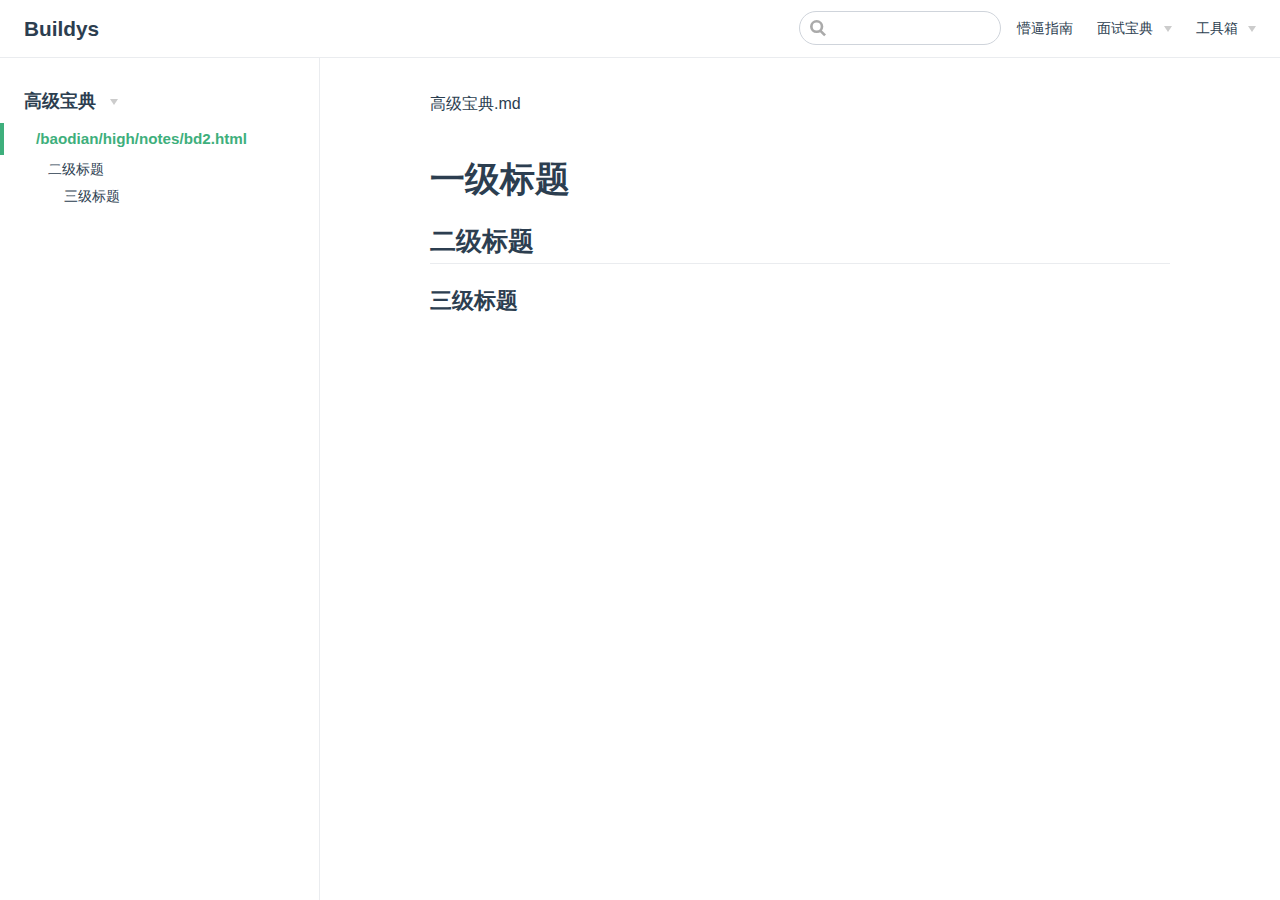
<file: baodian/high/notes/bd2.html>
<!DOCTYPE html>
<html lang="en-US">
  <head>
    <meta charset="utf-8">
    <meta name="viewport" content="width=device-width,initial-scale=1">
    <title>Buildys</title>
    <meta name="generator" content="VuePress 1.8.2">
    <link rel="icon" href="/logo.jpg">
    <meta name="description" content="命数如织，当为磐石">
    
    <link rel="preload" href="/assets/css/0.styles.4133a6c2.css" as="style"><link rel="preload" href="/assets/js/app.313a5aed.js" as="script"><link rel="preload" href="/assets/js/2.6089d4f1.js" as="script"><link rel="preload" href="/assets/js/9.08830567.js" as="script"><link rel="prefetch" href="/assets/js/10.b6673099.js"><link rel="prefetch" href="/assets/js/11.37258fb6.js"><link rel="prefetch" href="/assets/js/12.45c33226.js"><link rel="prefetch" href="/assets/js/13.f3e6df3a.js"><link rel="prefetch" href="/assets/js/14.8f1384d7.js"><link rel="prefetch" href="/assets/js/3.3c354954.js"><link rel="prefetch" href="/assets/js/4.a93d90b2.js"><link rel="prefetch" href="/assets/js/5.4f1ebb81.js"><link rel="prefetch" href="/assets/js/6.ea107abf.js"><link rel="prefetch" href="/assets/js/7.035c9d32.js"><link rel="prefetch" href="/assets/js/8.8732b48e.js">
    <link rel="stylesheet" href="/assets/css/0.styles.4133a6c2.css">
  </head>
  <body>
    <div id="app" data-server-rendered="true"><div class="theme-container"><header class="navbar"><div class="sidebar-button"><svg xmlns="http://www.w3.org/2000/svg" aria-hidden="true" role="img" viewBox="0 0 448 512" class="icon"><path fill="currentColor" d="M436 124H12c-6.627 0-12-5.373-12-12V80c0-6.627 5.373-12 12-12h424c6.627 0 12 5.373 12 12v32c0 6.627-5.373 12-12 12zm0 160H12c-6.627 0-12-5.373-12-12v-32c0-6.627 5.373-12 12-12h424c6.627 0 12 5.373 12 12v32c0 6.627-5.373 12-12 12zm0 160H12c-6.627 0-12-5.373-12-12v-32c0-6.627 5.373-12 12-12h424c6.627 0 12 5.373 12 12v32c0 6.627-5.373 12-12 12z"></path></svg></div> <a href="/" class="home-link router-link-active"><!----> <span class="site-name">Buildys</span></a> <div class="links"><div class="search-box"><input aria-label="Search" autocomplete="off" spellcheck="false" value=""> <!----></div> <nav class="nav-links can-hide"><div class="nav-item"><a href="/guide/" class="nav-link">
  懵逼指南
</a></div><div class="nav-item"><div class="dropdown-wrapper"><button type="button" aria-label="面试宝典" class="dropdown-title"><span class="title">面试宝典</span> <span class="arrow down"></span></button> <button type="button" aria-label="面试宝典" class="mobile-dropdown-title"><span class="title">面试宝典</span> <span class="arrow right"></span></button> <ul class="nav-dropdown" style="display:none;"><li class="dropdown-item"><!----> <a href="/baodian/zero/" class="nav-link">
  初级开发篇
</a></li><li class="dropdown-item"><!----> <a href="/baodian/high/" class="nav-link router-link-active">
  中高进阶篇
</a></li></ul></div></div><div class="nav-item"><div class="dropdown-wrapper"><button type="button" aria-label="工具箱" class="dropdown-title"><span class="title">工具箱</span> <span class="arrow down"></span></button> <button type="button" aria-label="工具箱" class="mobile-dropdown-title"><span class="title">工具箱</span> <span class="arrow right"></span></button> <ul class="nav-dropdown" style="display:none;"><li class="dropdown-item"><h4>
          在线编辑
        </h4> <ul class="dropdown-subitem-wrapper"><li class="dropdown-subitem"><a href="https://tinypng.com/" target="_blank" rel="noopener noreferrer" class="nav-link external">
  图片压缩
  <span><svg xmlns="http://www.w3.org/2000/svg" aria-hidden="true" focusable="false" x="0px" y="0px" viewBox="0 0 100 100" width="15" height="15" class="icon outbound"><path fill="currentColor" d="M18.8,85.1h56l0,0c2.2,0,4-1.8,4-4v-32h-8v28h-48v-48h28v-8h-32l0,0c-2.2,0-4,1.8-4,4v56C14.8,83.3,16.6,85.1,18.8,85.1z"></path> <polygon fill="currentColor" points="45.7,48.7 51.3,54.3 77.2,28.5 77.2,37.2 85.2,37.2 85.2,14.9 62.8,14.9 62.8,22.9 71.5,22.9"></polygon></svg> <span class="sr-only">(opens new window)</span></span></a></li></ul></li><li class="dropdown-item"><h4>
          在线服务
        </h4> <ul class="dropdown-subitem-wrapper"><li class="dropdown-subitem"><a href="https://www.aliyun.com/" target="_blank" rel="noopener noreferrer" class="nav-link external">
  阿里云
  <span><svg xmlns="http://www.w3.org/2000/svg" aria-hidden="true" focusable="false" x="0px" y="0px" viewBox="0 0 100 100" width="15" height="15" class="icon outbound"><path fill="currentColor" d="M18.8,85.1h56l0,0c2.2,0,4-1.8,4-4v-32h-8v28h-48v-48h28v-8h-32l0,0c-2.2,0-4,1.8-4,4v56C14.8,83.3,16.6,85.1,18.8,85.1z"></path> <polygon fill="currentColor" points="45.7,48.7 51.3,54.3 77.2,28.5 77.2,37.2 85.2,37.2 85.2,14.9 62.8,14.9 62.8,22.9 71.5,22.9"></polygon></svg> <span class="sr-only">(opens new window)</span></span></a></li><li class="dropdown-subitem"><a href="https://cloud.tencent.com/" target="_blank" rel="noopener noreferrer" class="nav-link external">
  腾讯云
  <span><svg xmlns="http://www.w3.org/2000/svg" aria-hidden="true" focusable="false" x="0px" y="0px" viewBox="0 0 100 100" width="15" height="15" class="icon outbound"><path fill="currentColor" d="M18.8,85.1h56l0,0c2.2,0,4-1.8,4-4v-32h-8v28h-48v-48h28v-8h-32l0,0c-2.2,0-4,1.8-4,4v56C14.8,83.3,16.6,85.1,18.8,85.1z"></path> <polygon fill="currentColor" points="45.7,48.7 51.3,54.3 77.2,28.5 77.2,37.2 85.2,37.2 85.2,14.9 62.8,14.9 62.8,22.9 71.5,22.9"></polygon></svg> <span class="sr-only">(opens new window)</span></span></a></li></ul></li><li class="dropdown-item"><h4>
          博客指南
        </h4> <ul class="dropdown-subitem-wrapper"><li class="dropdown-subitem"><a href="https://juejin.im/" target="_blank" rel="noopener noreferrer" class="nav-link external">
  掘金
  <span><svg xmlns="http://www.w3.org/2000/svg" aria-hidden="true" focusable="false" x="0px" y="0px" viewBox="0 0 100 100" width="15" height="15" class="icon outbound"><path fill="currentColor" d="M18.8,85.1h56l0,0c2.2,0,4-1.8,4-4v-32h-8v28h-48v-48h28v-8h-32l0,0c-2.2,0-4,1.8-4,4v56C14.8,83.3,16.6,85.1,18.8,85.1z"></path> <polygon fill="currentColor" points="45.7,48.7 51.3,54.3 77.2,28.5 77.2,37.2 85.2,37.2 85.2,14.9 62.8,14.9 62.8,22.9 71.5,22.9"></polygon></svg> <span class="sr-only">(opens new window)</span></span></a></li><li class="dropdown-subitem"><a href="https://blog.csdn.net/" target="_blank" rel="noopener noreferrer" class="nav-link external">
  CSDN
  <span><svg xmlns="http://www.w3.org/2000/svg" aria-hidden="true" focusable="false" x="0px" y="0px" viewBox="0 0 100 100" width="15" height="15" class="icon outbound"><path fill="currentColor" d="M18.8,85.1h56l0,0c2.2,0,4-1.8,4-4v-32h-8v28h-48v-48h28v-8h-32l0,0c-2.2,0-4,1.8-4,4v56C14.8,83.3,16.6,85.1,18.8,85.1z"></path> <polygon fill="currentColor" points="45.7,48.7 51.3,54.3 77.2,28.5 77.2,37.2 85.2,37.2 85.2,14.9 62.8,14.9 62.8,22.9 71.5,22.9"></polygon></svg> <span class="sr-only">(opens new window)</span></span></a></li></ul></li></ul></div></div> <!----></nav></div></header> <div class="sidebar-mask"></div> <aside class="sidebar"><nav class="nav-links"><div class="nav-item"><a href="/guide/" class="nav-link">
  懵逼指南
</a></div><div class="nav-item"><div class="dropdown-wrapper"><button type="button" aria-label="面试宝典" class="dropdown-title"><span class="title">面试宝典</span> <span class="arrow down"></span></button> <button type="button" aria-label="面试宝典" class="mobile-dropdown-title"><span class="title">面试宝典</span> <span class="arrow right"></span></button> <ul class="nav-dropdown" style="display:none;"><li class="dropdown-item"><!----> <a href="/baodian/zero/" class="nav-link">
  初级开发篇
</a></li><li class="dropdown-item"><!----> <a href="/baodian/high/" class="nav-link router-link-active">
  中高进阶篇
</a></li></ul></div></div><div class="nav-item"><div class="dropdown-wrapper"><button type="button" aria-label="工具箱" class="dropdown-title"><span class="title">工具箱</span> <span class="arrow down"></span></button> <button type="button" aria-label="工具箱" class="mobile-dropdown-title"><span class="title">工具箱</span> <span class="arrow right"></span></button> <ul class="nav-dropdown" style="display:none;"><li class="dropdown-item"><h4>
          在线编辑
        </h4> <ul class="dropdown-subitem-wrapper"><li class="dropdown-subitem"><a href="https://tinypng.com/" target="_blank" rel="noopener noreferrer" class="nav-link external">
  图片压缩
  <span><svg xmlns="http://www.w3.org/2000/svg" aria-hidden="true" focusable="false" x="0px" y="0px" viewBox="0 0 100 100" width="15" height="15" class="icon outbound"><path fill="currentColor" d="M18.8,85.1h56l0,0c2.2,0,4-1.8,4-4v-32h-8v28h-48v-48h28v-8h-32l0,0c-2.2,0-4,1.8-4,4v56C14.8,83.3,16.6,85.1,18.8,85.1z"></path> <polygon fill="currentColor" points="45.7,48.7 51.3,54.3 77.2,28.5 77.2,37.2 85.2,37.2 85.2,14.9 62.8,14.9 62.8,22.9 71.5,22.9"></polygon></svg> <span class="sr-only">(opens new window)</span></span></a></li></ul></li><li class="dropdown-item"><h4>
          在线服务
        </h4> <ul class="dropdown-subitem-wrapper"><li class="dropdown-subitem"><a href="https://www.aliyun.com/" target="_blank" rel="noopener noreferrer" class="nav-link external">
  阿里云
  <span><svg xmlns="http://www.w3.org/2000/svg" aria-hidden="true" focusable="false" x="0px" y="0px" viewBox="0 0 100 100" width="15" height="15" class="icon outbound"><path fill="currentColor" d="M18.8,85.1h56l0,0c2.2,0,4-1.8,4-4v-32h-8v28h-48v-48h28v-8h-32l0,0c-2.2,0-4,1.8-4,4v56C14.8,83.3,16.6,85.1,18.8,85.1z"></path> <polygon fill="currentColor" points="45.7,48.7 51.3,54.3 77.2,28.5 77.2,37.2 85.2,37.2 85.2,14.9 62.8,14.9 62.8,22.9 71.5,22.9"></polygon></svg> <span class="sr-only">(opens new window)</span></span></a></li><li class="dropdown-subitem"><a href="https://cloud.tencent.com/" target="_blank" rel="noopener noreferrer" class="nav-link external">
  腾讯云
  <span><svg xmlns="http://www.w3.org/2000/svg" aria-hidden="true" focusable="false" x="0px" y="0px" viewBox="0 0 100 100" width="15" height="15" class="icon outbound"><path fill="currentColor" d="M18.8,85.1h56l0,0c2.2,0,4-1.8,4-4v-32h-8v28h-48v-48h28v-8h-32l0,0c-2.2,0-4,1.8-4,4v56C14.8,83.3,16.6,85.1,18.8,85.1z"></path> <polygon fill="currentColor" points="45.7,48.7 51.3,54.3 77.2,28.5 77.2,37.2 85.2,37.2 85.2,14.9 62.8,14.9 62.8,22.9 71.5,22.9"></polygon></svg> <span class="sr-only">(opens new window)</span></span></a></li></ul></li><li class="dropdown-item"><h4>
          博客指南
        </h4> <ul class="dropdown-subitem-wrapper"><li class="dropdown-subitem"><a href="https://juejin.im/" target="_blank" rel="noopener noreferrer" class="nav-link external">
  掘金
  <span><svg xmlns="http://www.w3.org/2000/svg" aria-hidden="true" focusable="false" x="0px" y="0px" viewBox="0 0 100 100" width="15" height="15" class="icon outbound"><path fill="currentColor" d="M18.8,85.1h56l0,0c2.2,0,4-1.8,4-4v-32h-8v28h-48v-48h28v-8h-32l0,0c-2.2,0-4,1.8-4,4v56C14.8,83.3,16.6,85.1,18.8,85.1z"></path> <polygon fill="currentColor" points="45.7,48.7 51.3,54.3 77.2,28.5 77.2,37.2 85.2,37.2 85.2,14.9 62.8,14.9 62.8,22.9 71.5,22.9"></polygon></svg> <span class="sr-only">(opens new window)</span></span></a></li><li class="dropdown-subitem"><a href="https://blog.csdn.net/" target="_blank" rel="noopener noreferrer" class="nav-link external">
  CSDN
  <span><svg xmlns="http://www.w3.org/2000/svg" aria-hidden="true" focusable="false" x="0px" y="0px" viewBox="0 0 100 100" width="15" height="15" class="icon outbound"><path fill="currentColor" d="M18.8,85.1h56l0,0c2.2,0,4-1.8,4-4v-32h-8v28h-48v-48h28v-8h-32l0,0c-2.2,0-4,1.8-4,4v56C14.8,83.3,16.6,85.1,18.8,85.1z"></path> <polygon fill="currentColor" points="45.7,48.7 51.3,54.3 77.2,28.5 77.2,37.2 85.2,37.2 85.2,14.9 62.8,14.9 62.8,22.9 71.5,22.9"></polygon></svg> <span class="sr-only">(opens new window)</span></span></a></li></ul></li></ul></div></div> <!----></nav>  <ul class="sidebar-links"><li><section class="sidebar-group collapsable depth-0"><p class="sidebar-heading open"><span>高级宝典</span> <span class="arrow down"></span></p> <ul class="sidebar-links sidebar-group-items"><li><a href="/baodian/high/notes/bd2.html" aria-current="page" class="active sidebar-link">/baodian/high/notes/bd2.html</a><ul class="sidebar-sub-headers"><li class="sidebar-sub-header"><a href="/baodian/high/notes/bd2.html#二级标题" class="sidebar-link">二级标题</a><ul class="sidebar-sub-headers"><li class="sidebar-sub-header"><a href="/baodian/high/notes/bd2.html#三级标题" class="sidebar-link">三级标题</a></li></ul></li></ul></li></ul></section></li></ul> </aside> <main class="page"> <div class="theme-default-content content__default"><p>高级宝典.md</p> <h1 id="一级标题"><a href="#一级标题" class="header-anchor">#</a> 一级标题</h1> <h2 id="二级标题"><a href="#二级标题" class="header-anchor">#</a> 二级标题</h2> <h3 id="三级标题"><a href="#三级标题" class="header-anchor">#</a> 三级标题</h3></div> <footer class="page-edit"><!----> <!----></footer> <!----> </main></div><div class="global-ui"></div></div>
    <script src="/assets/js/app.313a5aed.js" defer></script><script src="/assets/js/2.6089d4f1.js" defer></script><script src="/assets/js/9.08830567.js" defer></script>
  </body>
</html>
</file>
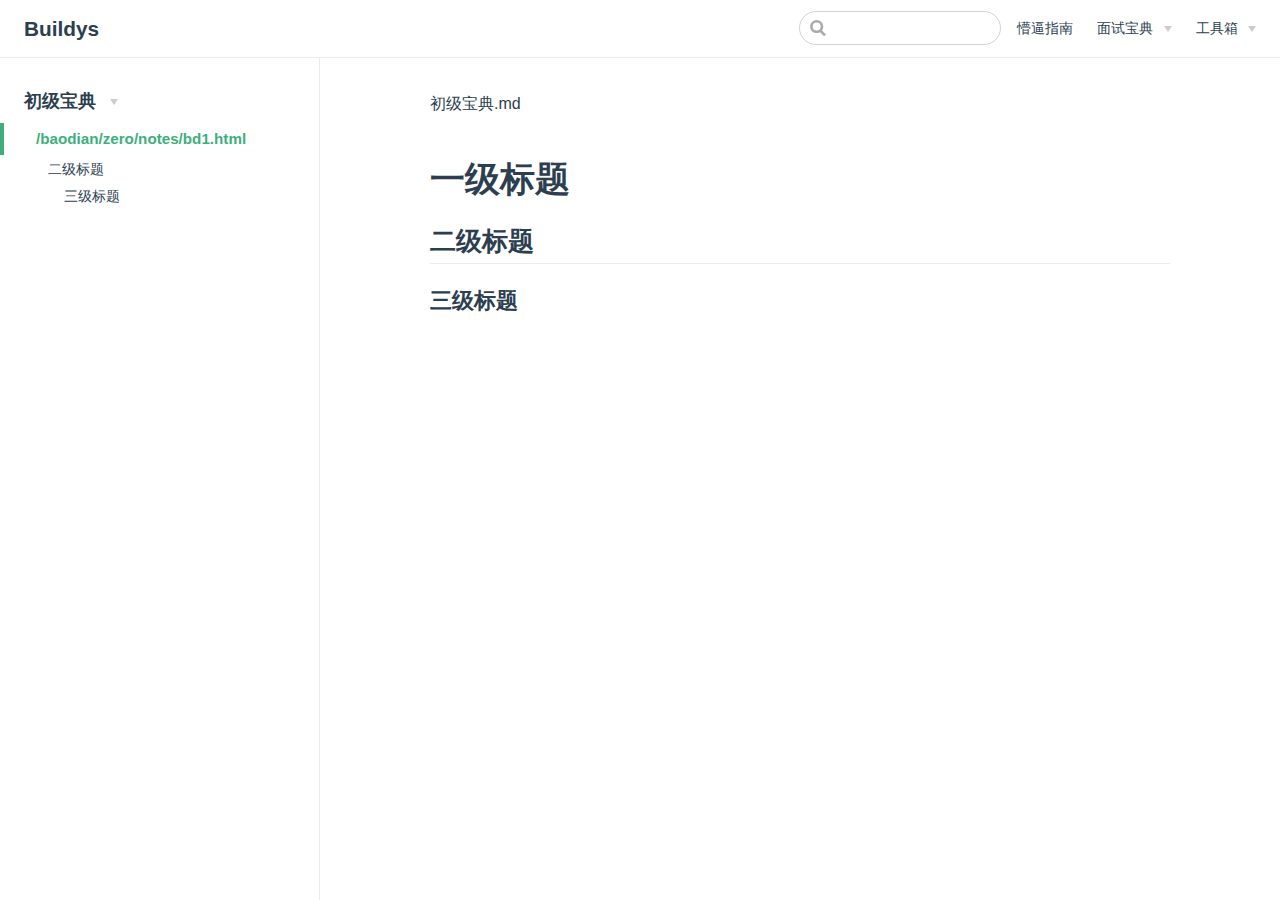
<file: baodian/zero/notes/bd1.html>
<!DOCTYPE html>
<html lang="en-US">
  <head>
    <meta charset="utf-8">
    <meta name="viewport" content="width=device-width,initial-scale=1">
    <title>Buildys</title>
    <meta name="generator" content="VuePress 1.8.2">
    <link rel="icon" href="/logo.jpg">
    <meta name="description" content="命数如织，当为磐石">
    
    <link rel="preload" href="/assets/css/0.styles.4133a6c2.css" as="style"><link rel="preload" href="/assets/js/app.313a5aed.js" as="script"><link rel="preload" href="/assets/js/2.6089d4f1.js" as="script"><link rel="preload" href="/assets/js/11.37258fb6.js" as="script"><link rel="prefetch" href="/assets/js/10.b6673099.js"><link rel="prefetch" href="/assets/js/12.45c33226.js"><link rel="prefetch" href="/assets/js/13.f3e6df3a.js"><link rel="prefetch" href="/assets/js/14.8f1384d7.js"><link rel="prefetch" href="/assets/js/3.3c354954.js"><link rel="prefetch" href="/assets/js/4.a93d90b2.js"><link rel="prefetch" href="/assets/js/5.4f1ebb81.js"><link rel="prefetch" href="/assets/js/6.ea107abf.js"><link rel="prefetch" href="/assets/js/7.035c9d32.js"><link rel="prefetch" href="/assets/js/8.8732b48e.js"><link rel="prefetch" href="/assets/js/9.08830567.js">
    <link rel="stylesheet" href="/assets/css/0.styles.4133a6c2.css">
  </head>
  <body>
    <div id="app" data-server-rendered="true"><div class="theme-container"><header class="navbar"><div class="sidebar-button"><svg xmlns="http://www.w3.org/2000/svg" aria-hidden="true" role="img" viewBox="0 0 448 512" class="icon"><path fill="currentColor" d="M436 124H12c-6.627 0-12-5.373-12-12V80c0-6.627 5.373-12 12-12h424c6.627 0 12 5.373 12 12v32c0 6.627-5.373 12-12 12zm0 160H12c-6.627 0-12-5.373-12-12v-32c0-6.627 5.373-12 12-12h424c6.627 0 12 5.373 12 12v32c0 6.627-5.373 12-12 12zm0 160H12c-6.627 0-12-5.373-12-12v-32c0-6.627 5.373-12 12-12h424c6.627 0 12 5.373 12 12v32c0 6.627-5.373 12-12 12z"></path></svg></div> <a href="/" class="home-link router-link-active"><!----> <span class="site-name">Buildys</span></a> <div class="links"><div class="search-box"><input aria-label="Search" autocomplete="off" spellcheck="false" value=""> <!----></div> <nav class="nav-links can-hide"><div class="nav-item"><a href="/guide/" class="nav-link">
  懵逼指南
</a></div><div class="nav-item"><div class="dropdown-wrapper"><button type="button" aria-label="面试宝典" class="dropdown-title"><span class="title">面试宝典</span> <span class="arrow down"></span></button> <button type="button" aria-label="面试宝典" class="mobile-dropdown-title"><span class="title">面试宝典</span> <span class="arrow right"></span></button> <ul class="nav-dropdown" style="display:none;"><li class="dropdown-item"><!----> <a href="/baodian/zero/" class="nav-link router-link-active">
  初级开发篇
</a></li><li class="dropdown-item"><!----> <a href="/baodian/high/" class="nav-link">
  中高进阶篇
</a></li></ul></div></div><div class="nav-item"><div class="dropdown-wrapper"><button type="button" aria-label="工具箱" class="dropdown-title"><span class="title">工具箱</span> <span class="arrow down"></span></button> <button type="button" aria-label="工具箱" class="mobile-dropdown-title"><span class="title">工具箱</span> <span class="arrow right"></span></button> <ul class="nav-dropdown" style="display:none;"><li class="dropdown-item"><h4>
          在线编辑
        </h4> <ul class="dropdown-subitem-wrapper"><li class="dropdown-subitem"><a href="https://tinypng.com/" target="_blank" rel="noopener noreferrer" class="nav-link external">
  图片压缩
  <span><svg xmlns="http://www.w3.org/2000/svg" aria-hidden="true" focusable="false" x="0px" y="0px" viewBox="0 0 100 100" width="15" height="15" class="icon outbound"><path fill="currentColor" d="M18.8,85.1h56l0,0c2.2,0,4-1.8,4-4v-32h-8v28h-48v-48h28v-8h-32l0,0c-2.2,0-4,1.8-4,4v56C14.8,83.3,16.6,85.1,18.8,85.1z"></path> <polygon fill="currentColor" points="45.7,48.7 51.3,54.3 77.2,28.5 77.2,37.2 85.2,37.2 85.2,14.9 62.8,14.9 62.8,22.9 71.5,22.9"></polygon></svg> <span class="sr-only">(opens new window)</span></span></a></li></ul></li><li class="dropdown-item"><h4>
          在线服务
        </h4> <ul class="dropdown-subitem-wrapper"><li class="dropdown-subitem"><a href="https://www.aliyun.com/" target="_blank" rel="noopener noreferrer" class="nav-link external">
  阿里云
  <span><svg xmlns="http://www.w3.org/2000/svg" aria-hidden="true" focusable="false" x="0px" y="0px" viewBox="0 0 100 100" width="15" height="15" class="icon outbound"><path fill="currentColor" d="M18.8,85.1h56l0,0c2.2,0,4-1.8,4-4v-32h-8v28h-48v-48h28v-8h-32l0,0c-2.2,0-4,1.8-4,4v56C14.8,83.3,16.6,85.1,18.8,85.1z"></path> <polygon fill="currentColor" points="45.7,48.7 51.3,54.3 77.2,28.5 77.2,37.2 85.2,37.2 85.2,14.9 62.8,14.9 62.8,22.9 71.5,22.9"></polygon></svg> <span class="sr-only">(opens new window)</span></span></a></li><li class="dropdown-subitem"><a href="https://cloud.tencent.com/" target="_blank" rel="noopener noreferrer" class="nav-link external">
  腾讯云
  <span><svg xmlns="http://www.w3.org/2000/svg" aria-hidden="true" focusable="false" x="0px" y="0px" viewBox="0 0 100 100" width="15" height="15" class="icon outbound"><path fill="currentColor" d="M18.8,85.1h56l0,0c2.2,0,4-1.8,4-4v-32h-8v28h-48v-48h28v-8h-32l0,0c-2.2,0-4,1.8-4,4v56C14.8,83.3,16.6,85.1,18.8,85.1z"></path> <polygon fill="currentColor" points="45.7,48.7 51.3,54.3 77.2,28.5 77.2,37.2 85.2,37.2 85.2,14.9 62.8,14.9 62.8,22.9 71.5,22.9"></polygon></svg> <span class="sr-only">(opens new window)</span></span></a></li></ul></li><li class="dropdown-item"><h4>
          博客指南
        </h4> <ul class="dropdown-subitem-wrapper"><li class="dropdown-subitem"><a href="https://juejin.im/" target="_blank" rel="noopener noreferrer" class="nav-link external">
  掘金
  <span><svg xmlns="http://www.w3.org/2000/svg" aria-hidden="true" focusable="false" x="0px" y="0px" viewBox="0 0 100 100" width="15" height="15" class="icon outbound"><path fill="currentColor" d="M18.8,85.1h56l0,0c2.2,0,4-1.8,4-4v-32h-8v28h-48v-48h28v-8h-32l0,0c-2.2,0-4,1.8-4,4v56C14.8,83.3,16.6,85.1,18.8,85.1z"></path> <polygon fill="currentColor" points="45.7,48.7 51.3,54.3 77.2,28.5 77.2,37.2 85.2,37.2 85.2,14.9 62.8,14.9 62.8,22.9 71.5,22.9"></polygon></svg> <span class="sr-only">(opens new window)</span></span></a></li><li class="dropdown-subitem"><a href="https://blog.csdn.net/" target="_blank" rel="noopener noreferrer" class="nav-link external">
  CSDN
  <span><svg xmlns="http://www.w3.org/2000/svg" aria-hidden="true" focusable="false" x="0px" y="0px" viewBox="0 0 100 100" width="15" height="15" class="icon outbound"><path fill="currentColor" d="M18.8,85.1h56l0,0c2.2,0,4-1.8,4-4v-32h-8v28h-48v-48h28v-8h-32l0,0c-2.2,0-4,1.8-4,4v56C14.8,83.3,16.6,85.1,18.8,85.1z"></path> <polygon fill="currentColor" points="45.7,48.7 51.3,54.3 77.2,28.5 77.2,37.2 85.2,37.2 85.2,14.9 62.8,14.9 62.8,22.9 71.5,22.9"></polygon></svg> <span class="sr-only">(opens new window)</span></span></a></li></ul></li></ul></div></div> <!----></nav></div></header> <div class="sidebar-mask"></div> <aside class="sidebar"><nav class="nav-links"><div class="nav-item"><a href="/guide/" class="nav-link">
  懵逼指南
</a></div><div class="nav-item"><div class="dropdown-wrapper"><button type="button" aria-label="面试宝典" class="dropdown-title"><span class="title">面试宝典</span> <span class="arrow down"></span></button> <button type="button" aria-label="面试宝典" class="mobile-dropdown-title"><span class="title">面试宝典</span> <span class="arrow right"></span></button> <ul class="nav-dropdown" style="display:none;"><li class="dropdown-item"><!----> <a href="/baodian/zero/" class="nav-link router-link-active">
  初级开发篇
</a></li><li class="dropdown-item"><!----> <a href="/baodian/high/" class="nav-link">
  中高进阶篇
</a></li></ul></div></div><div class="nav-item"><div class="dropdown-wrapper"><button type="button" aria-label="工具箱" class="dropdown-title"><span class="title">工具箱</span> <span class="arrow down"></span></button> <button type="button" aria-label="工具箱" class="mobile-dropdown-title"><span class="title">工具箱</span> <span class="arrow right"></span></button> <ul class="nav-dropdown" style="display:none;"><li class="dropdown-item"><h4>
          在线编辑
        </h4> <ul class="dropdown-subitem-wrapper"><li class="dropdown-subitem"><a href="https://tinypng.com/" target="_blank" rel="noopener noreferrer" class="nav-link external">
  图片压缩
  <span><svg xmlns="http://www.w3.org/2000/svg" aria-hidden="true" focusable="false" x="0px" y="0px" viewBox="0 0 100 100" width="15" height="15" class="icon outbound"><path fill="currentColor" d="M18.8,85.1h56l0,0c2.2,0,4-1.8,4-4v-32h-8v28h-48v-48h28v-8h-32l0,0c-2.2,0-4,1.8-4,4v56C14.8,83.3,16.6,85.1,18.8,85.1z"></path> <polygon fill="currentColor" points="45.7,48.7 51.3,54.3 77.2,28.5 77.2,37.2 85.2,37.2 85.2,14.9 62.8,14.9 62.8,22.9 71.5,22.9"></polygon></svg> <span class="sr-only">(opens new window)</span></span></a></li></ul></li><li class="dropdown-item"><h4>
          在线服务
        </h4> <ul class="dropdown-subitem-wrapper"><li class="dropdown-subitem"><a href="https://www.aliyun.com/" target="_blank" rel="noopener noreferrer" class="nav-link external">
  阿里云
  <span><svg xmlns="http://www.w3.org/2000/svg" aria-hidden="true" focusable="false" x="0px" y="0px" viewBox="0 0 100 100" width="15" height="15" class="icon outbound"><path fill="currentColor" d="M18.8,85.1h56l0,0c2.2,0,4-1.8,4-4v-32h-8v28h-48v-48h28v-8h-32l0,0c-2.2,0-4,1.8-4,4v56C14.8,83.3,16.6,85.1,18.8,85.1z"></path> <polygon fill="currentColor" points="45.7,48.7 51.3,54.3 77.2,28.5 77.2,37.2 85.2,37.2 85.2,14.9 62.8,14.9 62.8,22.9 71.5,22.9"></polygon></svg> <span class="sr-only">(opens new window)</span></span></a></li><li class="dropdown-subitem"><a href="https://cloud.tencent.com/" target="_blank" rel="noopener noreferrer" class="nav-link external">
  腾讯云
  <span><svg xmlns="http://www.w3.org/2000/svg" aria-hidden="true" focusable="false" x="0px" y="0px" viewBox="0 0 100 100" width="15" height="15" class="icon outbound"><path fill="currentColor" d="M18.8,85.1h56l0,0c2.2,0,4-1.8,4-4v-32h-8v28h-48v-48h28v-8h-32l0,0c-2.2,0-4,1.8-4,4v56C14.8,83.3,16.6,85.1,18.8,85.1z"></path> <polygon fill="currentColor" points="45.7,48.7 51.3,54.3 77.2,28.5 77.2,37.2 85.2,37.2 85.2,14.9 62.8,14.9 62.8,22.9 71.5,22.9"></polygon></svg> <span class="sr-only">(opens new window)</span></span></a></li></ul></li><li class="dropdown-item"><h4>
          博客指南
        </h4> <ul class="dropdown-subitem-wrapper"><li class="dropdown-subitem"><a href="https://juejin.im/" target="_blank" rel="noopener noreferrer" class="nav-link external">
  掘金
  <span><svg xmlns="http://www.w3.org/2000/svg" aria-hidden="true" focusable="false" x="0px" y="0px" viewBox="0 0 100 100" width="15" height="15" class="icon outbound"><path fill="currentColor" d="M18.8,85.1h56l0,0c2.2,0,4-1.8,4-4v-32h-8v28h-48v-48h28v-8h-32l0,0c-2.2,0-4,1.8-4,4v56C14.8,83.3,16.6,85.1,18.8,85.1z"></path> <polygon fill="currentColor" points="45.7,48.7 51.3,54.3 77.2,28.5 77.2,37.2 85.2,37.2 85.2,14.9 62.8,14.9 62.8,22.9 71.5,22.9"></polygon></svg> <span class="sr-only">(opens new window)</span></span></a></li><li class="dropdown-subitem"><a href="https://blog.csdn.net/" target="_blank" rel="noopener noreferrer" class="nav-link external">
  CSDN
  <span><svg xmlns="http://www.w3.org/2000/svg" aria-hidden="true" focusable="false" x="0px" y="0px" viewBox="0 0 100 100" width="15" height="15" class="icon outbound"><path fill="currentColor" d="M18.8,85.1h56l0,0c2.2,0,4-1.8,4-4v-32h-8v28h-48v-48h28v-8h-32l0,0c-2.2,0-4,1.8-4,4v56C14.8,83.3,16.6,85.1,18.8,85.1z"></path> <polygon fill="currentColor" points="45.7,48.7 51.3,54.3 77.2,28.5 77.2,37.2 85.2,37.2 85.2,14.9 62.8,14.9 62.8,22.9 71.5,22.9"></polygon></svg> <span class="sr-only">(opens new window)</span></span></a></li></ul></li></ul></div></div> <!----></nav>  <ul class="sidebar-links"><li><section class="sidebar-group collapsable depth-0"><p class="sidebar-heading open"><span>初级宝典</span> <span class="arrow down"></span></p> <ul class="sidebar-links sidebar-group-items"><li><a href="/baodian/zero/notes/bd1.html" aria-current="page" class="active sidebar-link">/baodian/zero/notes/bd1.html</a><ul class="sidebar-sub-headers"><li class="sidebar-sub-header"><a href="/baodian/zero/notes/bd1.html#二级标题" class="sidebar-link">二级标题</a><ul class="sidebar-sub-headers"><li class="sidebar-sub-header"><a href="/baodian/zero/notes/bd1.html#三级标题" class="sidebar-link">三级标题</a></li></ul></li></ul></li></ul></section></li></ul> </aside> <main class="page"> <div class="theme-default-content content__default"><p>初级宝典.md</p> <h1 id="一级标题"><a href="#一级标题" class="header-anchor">#</a> 一级标题</h1> <h2 id="二级标题"><a href="#二级标题" class="header-anchor">#</a> 二级标题</h2> <h3 id="三级标题"><a href="#三级标题" class="header-anchor">#</a> 三级标题</h3></div> <footer class="page-edit"><!----> <!----></footer> <!----> </main></div><div class="global-ui"></div></div>
    <script src="/assets/js/app.313a5aed.js" defer></script><script src="/assets/js/2.6089d4f1.js" defer></script><script src="/assets/js/11.37258fb6.js" defer></script>
  </body>
</html>
</file>
<file: assets/css/0.styles.4133a6c2.css>
code[class*=language-],pre[class*=language-]{color:#ccc;background:none;font-family:Consolas,Monaco,Andale Mono,Ubuntu Mono,monospace;font-size:1em;text-align:left;white-space:pre;word-spacing:normal;word-break:normal;word-wrap:normal;line-height:1.5;-moz-tab-size:4;tab-size:4;-webkit-hyphens:none;hyphens:none}pre[class*=language-]{padding:1em;margin:.5em 0;overflow:auto}:not(pre)>code[class*=language-],pre[class*=language-]{background:#2d2d2d}:not(pre)>code[class*=language-]{padding:.1em;border-radius:.3em;white-space:normal}.token.block-comment,.token.cdata,.token.comment,.token.doctype,.token.prolog{color:#999}.token.punctuation{color:#ccc}.token.attr-name,.token.deleted,.token.namespace,.token.tag{color:#e2777a}.token.function-name{color:#6196cc}.token.boolean,.token.function,.token.number{color:#f08d49}.token.class-name,.token.constant,.token.property,.token.symbol{color:#f8c555}.token.atrule,.token.builtin,.token.important,.token.keyword,.token.selector{color:#cc99cd}.token.attr-value,.token.char,.token.regex,.token.string,.token.variable{color:#7ec699}.token.entity,.token.operator,.token.url{color:#67cdcc}.token.bold,.token.important{font-weight:700}.token.italic{font-style:italic}.token.entity{cursor:help}.token.inserted{color:green}.theme-default-content code{color:#476582;padding:.25rem .5rem;margin:0;font-size:.85em;background-color:rgba(27,31,35,.05);border-radius:3px}.theme-default-content code .token.deleted{color:#ec5975}.theme-default-content code .token.inserted{color:#3eaf7c}.theme-default-content pre,.theme-default-content pre[class*=language-]{line-height:1.4;padding:1.25rem 1.5rem;margin:.85rem 0;background-color:#282c34;border-radius:6px;overflow:auto}.theme-default-content pre[class*=language-] code,.theme-default-content pre code{color:#fff;padding:0;background-color:initial;border-radius:0}div[class*=language-]{position:relative;background-color:#282c34;border-radius:6px}div[class*=language-] .highlight-lines{-webkit-user-select:none;user-select:none;padding-top:1.3rem;position:absolute;top:0;left:0;width:100%;line-height:1.4}div[class*=language-] .highlight-lines .highlighted{background-color:rgba(0,0,0,.66)}div[class*=language-] pre,div[class*=language-] pre[class*=language-]{background:transparent;position:relative;z-index:1}div[class*=language-]:before{position:absolute;z-index:3;top:.8em;right:1em;font-size:.75rem;color:hsla(0,0%,100%,.4)}div[class*=language-]:not(.line-numbers-mode) .line-numbers-wrapper{display:none}div[class*=language-].line-numbers-mode .highlight-lines .highlighted{position:relative}div[class*=language-].line-numbers-mode .highlight-lines .highlighted:before{content:" ";position:absolute;z-index:3;left:0;top:0;display:block;width:3.5rem;height:100%;background-color:rgba(0,0,0,.66)}div[class*=language-].line-numbers-mode pre{padding-left:4.5rem;vertical-align:middle}div[class*=language-].line-numbers-mode .line-numbers-wrapper{position:absolute;top:0;width:3.5rem;text-align:center;color:hsla(0,0%,100%,.3);padding:1.25rem 0;line-height:1.4}div[class*=language-].line-numbers-mode .line-numbers-wrapper br{-webkit-user-select:none;user-select:none}div[class*=language-].line-numbers-mode .line-numbers-wrapper .line-number{position:relative;z-index:4;-webkit-user-select:none;user-select:none;font-size:.85em}div[class*=language-].line-numbers-mode:after{content:"";position:absolute;z-index:2;top:0;left:0;width:3.5rem;height:100%;border-radius:6px 0 0 6px;border-right:1px solid rgba(0,0,0,.66);background-color:#282c34}div[class~=language-js]:before{content:"js"}div[class~=language-ts]:before{content:"ts"}div[class~=language-html]:before{content:"html"}div[class~=language-md]:before{content:"md"}div[class~=language-vue]:before{content:"vue"}div[class~=language-css]:before{content:"css"}div[class~=language-sass]:before{content:"sass"}div[class~=language-scss]:before{content:"scss"}div[class~=language-less]:before{content:"less"}div[class~=language-stylus]:before{content:"stylus"}div[class~=language-go]:before{content:"go"}div[class~=language-java]:before{content:"java"}div[class~=language-c]:before{content:"c"}div[class~=language-sh]:before{content:"sh"}div[class~=language-yaml]:before{content:"yaml"}div[class~=language-py]:before{content:"py"}div[class~=language-docker]:before{content:"docker"}div[class~=language-dockerfile]:before{content:"dockerfile"}div[class~=language-makefile]:before{content:"makefile"}div[class~=language-javascript]:before{content:"js"}div[class~=language-typescript]:before{content:"ts"}div[class~=language-markup]:before{content:"html"}div[class~=language-markdown]:before{content:"md"}div[class~=language-json]:before{content:"json"}div[class~=language-ruby]:before{content:"rb"}div[class~=language-python]:before{content:"py"}div[class~=language-bash]:before{content:"sh"}div[class~=language-php]:before{content:"php"}.custom-block .custom-block-title{font-weight:600;margin-bottom:-.4rem}.custom-block.danger,.custom-block.tip,.custom-block.warning{padding:.1rem 1.5rem;border-left-width:.5rem;border-left-style:solid;margin:1rem 0}.custom-block.tip{background-color:#f3f5f7;border-color:#42b983}.custom-block.warning{background-color:rgba(255,229,100,.3);border-color:#e7c000;color:#6b5900}.custom-block.warning .custom-block-title{color:#b29400}.custom-block.warning a{color:#2c3e50}.custom-block.danger{background-color:#ffe6e6;border-color:#c00;color:#4d0000}.custom-block.danger .custom-block-title{color:#900}.custom-block.danger a{color:#2c3e50}.custom-block.details{display:block;position:relative;border-radius:2px;margin:1.6em 0;padding:1.6em;background-color:#eee}.custom-block.details h4{margin-top:0}.custom-block.details figure:last-child,.custom-block.details p:last-child{margin-bottom:0;padding-bottom:0}.custom-block.details summary{outline:none;cursor:pointer}.arrow{display:inline-block;width:0;height:0}.arrow.up{border-bottom:6px solid #ccc}.arrow.down,.arrow.up{border-left:4px solid transparent;border-right:4px solid transparent}.arrow.down{border-top:6px solid #ccc}.arrow.right{border-left:6px solid #ccc}.arrow.left,.arrow.right{border-top:4px solid transparent;border-bottom:4px solid transparent}.arrow.left{border-right:6px solid #ccc}.theme-default-content:not(.custom){max-width:740px;margin:0 auto;padding:2rem 2.5rem}@media (max-width:959px){.theme-default-content:not(.custom){padding:2rem}}@media (max-width:419px){.theme-default-content:not(.custom){padding:1.5rem}}.table-of-contents .badge{vertical-align:middle}body,html{padding:0;margin:0;background-color:#fff}body{font-family:-apple-system,BlinkMacSystemFont,Segoe UI,Roboto,Oxygen,Ubuntu,Cantarell,Fira Sans,Droid Sans,Helvetica Neue,sans-serif;-webkit-font-smoothing:antialiased;-moz-osx-font-smoothing:grayscale;font-size:16px;color:#2c3e50}.page{padding-left:20rem}.navbar{z-index:20;right:0;height:3.6rem;background-color:#fff;box-sizing:border-box;border-bottom:1px solid #eaecef}.navbar,.sidebar-mask{position:fixed;top:0;left:0}.sidebar-mask{z-index:9;width:100vw;height:100vh;display:none}.sidebar{font-size:16px;background-color:#fff;width:20rem;position:fixed;z-index:10;margin:0;top:3.6rem;left:0;bottom:0;box-sizing:border-box;border-right:1px solid #eaecef;overflow-y:auto}.theme-default-content:not(.custom)>:first-child{margin-top:3.6rem}.theme-default-content:not(.custom) a:hover{text-decoration:underline}.theme-default-content:not(.custom) p.demo{padding:1rem 1.5rem;border:1px solid #ddd;border-radius:4px}.theme-default-content:not(.custom) img{max-width:100%}.theme-default-content.custom{padding:0;margin:0}.theme-default-content.custom img{max-width:100%}a{font-weight:500;text-decoration:none}a,p a code{color:#3eaf7c}p a code{font-weight:400}kbd{background:#eee;border:.15rem solid #ddd;border-bottom:.25rem solid #ddd;border-radius:.15rem;padding:0 .15em}blockquote{font-size:1rem;color:#999;border-left:.2rem solid #dfe2e5;margin:1rem 0;padding:.25rem 0 .25rem 1rem}blockquote>p{margin:0}ol,ul{padding-left:1.2em}strong{font-weight:600}h1,h2,h3,h4,h5,h6{font-weight:600;line-height:1.25}.theme-default-content:not(.custom)>h1,.theme-default-content:not(.custom)>h2,.theme-default-content:not(.custom)>h3,.theme-default-content:not(.custom)>h4,.theme-default-content:not(.custom)>h5,.theme-default-content:not(.custom)>h6{margin-top:-3.1rem;padding-top:4.6rem;margin-bottom:0}.theme-default-content:not(.custom)>h1:first-child,.theme-default-content:not(.custom)>h2:first-child,.theme-default-content:not(.custom)>h3:first-child,.theme-default-content:not(.custom)>h4:first-child,.theme-default-content:not(.custom)>h5:first-child,.theme-default-content:not(.custom)>h6:first-child{margin-top:-1.5rem;margin-bottom:1rem}.theme-default-content:not(.custom)>h1:first-child+.custom-block,.theme-default-content:not(.custom)>h1:first-child+p,.theme-default-content:not(.custom)>h1:first-child+pre,.theme-default-content:not(.custom)>h2:first-child+.custom-block,.theme-default-content:not(.custom)>h2:first-child+p,.theme-default-content:not(.custom)>h2:first-child+pre,.theme-default-content:not(.custom)>h3:first-child+.custom-block,.theme-default-content:not(.custom)>h3:first-child+p,.theme-default-content:not(.custom)>h3:first-child+pre,.theme-default-content:not(.custom)>h4:first-child+.custom-block,.theme-default-content:not(.custom)>h4:first-child+p,.theme-default-content:not(.custom)>h4:first-child+pre,.theme-default-content:not(.custom)>h5:first-child+.custom-block,.theme-default-content:not(.custom)>h5:first-child+p,.theme-default-content:not(.custom)>h5:first-child+pre,.theme-default-content:not(.custom)>h6:first-child+.custom-block,.theme-default-content:not(.custom)>h6:first-child+p,.theme-default-content:not(.custom)>h6:first-child+pre{margin-top:2rem}h1:focus .header-anchor,h1:hover .header-anchor,h2:focus .header-anchor,h2:hover .header-anchor,h3:focus .header-anchor,h3:hover .header-anchor,h4:focus .header-anchor,h4:hover .header-anchor,h5:focus .header-anchor,h5:hover .header-anchor,h6:focus .header-anchor,h6:hover .header-anchor{opacity:1}h1{font-size:2.2rem}h2{font-size:1.65rem;padding-bottom:.3rem;border-bottom:1px solid #eaecef}h3{font-size:1.35rem}a.header-anchor{font-size:.85em;float:left;margin-left:-.87em;padding-right:.23em;margin-top:.125em;opacity:0}a.header-anchor:focus,a.header-anchor:hover{text-decoration:none}.line-number,code,kbd{font-family:source-code-pro,Menlo,Monaco,Consolas,Courier New,monospace}ol,p,ul{line-height:1.7}hr{border:0;border-top:1px solid #eaecef}table{border-collapse:collapse;margin:1rem 0;display:block;overflow-x:auto}tr{border-top:1px solid #dfe2e5}tr:nth-child(2n){background-color:#f6f8fa}td,th{border:1px solid #dfe2e5;padding:.6em 1em}.theme-container.sidebar-open .sidebar-mask{display:block}.theme-container.no-navbar .theme-default-content:not(.custom)>h1,.theme-container.no-navbar h2,.theme-container.no-navbar h3,.theme-container.no-navbar h4,.theme-container.no-navbar h5,.theme-container.no-navbar h6{margin-top:1.5rem;padding-top:0}.theme-container.no-navbar .sidebar{top:0}@media (min-width:720px){.theme-container.no-sidebar .sidebar{display:none}.theme-container.no-sidebar .page{padding-left:0}}@media (max-width:959px){.sidebar{font-size:15px;width:16.4rem}.page{padding-left:16.4rem}}@media (max-width:719px){.sidebar{top:0;padding-top:3.6rem;transform:translateX(-100%);transition:transform .2s ease}.page{padding-left:0}.theme-container.sidebar-open .sidebar{transform:translateX(0)}.theme-container.no-navbar .sidebar{padding-top:0}}@media (max-width:419px){h1{font-size:1.9rem}.theme-default-content div[class*=language-]{margin:.85rem -1.5rem;border-radius:0}}#nprogress{pointer-events:none}#nprogress .bar{background:#3eaf7c;position:fixed;z-index:1031;top:0;left:0;width:100%;height:2px}#nprogress .peg{display:block;position:absolute;right:0;width:100px;height:100%;box-shadow:0 0 10px #3eaf7c,0 0 5px #3eaf7c;opacity:1;transform:rotate(3deg) translateY(-4px)}#nprogress .spinner{display:block;position:fixed;z-index:1031;top:15px;right:15px}#nprogress .spinner-icon{width:18px;height:18px;box-sizing:border-box;border-color:#3eaf7c transparent transparent #3eaf7c;border-style:solid;border-width:2px;border-radius:50%;animation:nprogress-spinner .4s linear infinite}.nprogress-custom-parent{overflow:hidden;position:relative}.nprogress-custom-parent #nprogress .bar,.nprogress-custom-parent #nprogress .spinner{position:absolute}@keyframes nprogress-spinner{0%{transform:rotate(0deg)}to{transform:rotate(1turn)}}.icon.outbound{color:#aaa;display:inline-block;vertical-align:middle;position:relative;top:-1px}.sr-only{position:absolute;width:1px;height:1px;padding:0;margin:-1px;overflow:hidden;clip:rect(0,0,0,0);white-space:nowrap;border-width:0}.home{padding:3.6rem 2rem 0;max-width:960px;margin:0 auto;display:block}.home .hero{text-align:center}.home .hero img{max-width:100%;max-height:280px;display:block;margin:3rem auto 1.5rem}.home .hero h1{font-size:3rem}.home .hero .action,.home .hero .description,.home .hero h1{margin:1.8rem auto}.home .hero .description{max-width:35rem;font-size:1.6rem;line-height:1.3;color:#6a8bad}.home .hero .action-button{display:inline-block;font-size:1.2rem;color:#fff;background-color:#3eaf7c;padding:.8rem 1.6rem;border-radius:4px;transition:background-color .1s ease;box-sizing:border-box;border-bottom:1px solid #389d70}.home .hero .action-button:hover{background-color:#4abf8a}.home .features{border-top:1px solid #eaecef;padding:1.2rem 0;margin-top:2.5rem;display:flex;flex-wrap:wrap;align-items:flex-start;align-content:stretch;justify-content:space-between}.home .feature{flex-grow:1;flex-basis:30%;max-width:30%}.home .feature h2{font-size:1.4rem;font-weight:500;border-bottom:none;padding-bottom:0;color:#3a5169}.home .feature p{color:#4e6e8e}.home .footer{padding:2.5rem;border-top:1px solid #eaecef;text-align:center;color:#4e6e8e}@media (max-width:719px){.home .features{flex-direction:column}.home .feature{max-width:100%;padding:0 2.5rem}}@media (max-width:419px){.home{padding-left:1.5rem;padding-right:1.5rem}.home .hero img{max-height:210px;margin:2rem auto 1.2rem}.home .hero h1{font-size:2rem}.home .hero .action,.home .hero .description,.home .hero h1{margin:1.2rem auto}.home .hero .description{font-size:1.2rem}.home .hero .action-button{font-size:1rem;padding:.6rem 1.2rem}.home .feature h2{font-size:1.25rem}}.search-box{display:inline-block;position:relative;margin-right:1rem}.search-box input{cursor:text;width:10rem;height:2rem;color:#4e6e8e;display:inline-block;border:1px solid #cfd4db;border-radius:2rem;font-size:.9rem;line-height:2rem;padding:0 .5rem 0 2rem;outline:none;transition:all .2s ease;background:#fff url(/assets/img/search.83621669.svg) .6rem .5rem no-repeat;background-size:1rem}.search-box input:focus{cursor:auto;border-color:#3eaf7c}.search-box .suggestions{background:#fff;width:20rem;position:absolute;top:2rem;border:1px solid #cfd4db;border-radius:6px;padding:.4rem;list-style-type:none}.search-box .suggestions.align-right{right:0}.search-box .suggestion{line-height:1.4;padding:.4rem .6rem;border-radius:4px;cursor:pointer}.search-box .suggestion a{white-space:normal;color:#5d82a6}.search-box .suggestion a .page-title{font-weight:600}.search-box .suggestion a .header{font-size:.9em;margin-left:.25em}.search-box .suggestion.focused{background-color:#f3f4f5}.search-box .suggestion.focused a{color:#3eaf7c}@media (max-width:959px){.search-box input{cursor:pointer;width:0;border-color:transparent;position:relative}.search-box input:focus{cursor:text;left:0;width:10rem}}@media (-ms-high-contrast:none){.search-box input{height:2rem}}@media (max-width:959px) and (min-width:719px){.search-box .suggestions{left:0}}@media (max-width:719px){.search-box{margin-right:0}.search-box input{left:1rem}.search-box .suggestions{right:0}}@media (max-width:419px){.search-box .suggestions{width:calc(100vw - 4rem)}.search-box input:focus{width:8rem}}.sidebar-button{cursor:pointer;display:none;width:1.25rem;height:1.25rem;position:absolute;padding:.6rem;top:.6rem;left:1rem}.sidebar-button .icon{display:block;width:1.25rem;height:1.25rem}@media (max-width:719px){.sidebar-button{display:block}}.dropdown-enter,.dropdown-leave-to{height:0!important}.dropdown-wrapper{cursor:pointer}.dropdown-wrapper .dropdown-title,.dropdown-wrapper .mobile-dropdown-title{display:block;font-size:.9rem;font-family:inherit;cursor:inherit;padding:inherit;line-height:1.4rem;background:transparent;border:none;font-weight:500;color:#2c3e50}.dropdown-wrapper .dropdown-title:hover,.dropdown-wrapper .mobile-dropdown-title:hover{border-color:transparent}.dropdown-wrapper .dropdown-title .arrow,.dropdown-wrapper .mobile-dropdown-title .arrow{vertical-align:middle;margin-top:-1px;margin-left:.4rem}.dropdown-wrapper .mobile-dropdown-title{display:none;font-weight:600}.dropdown-wrapper .mobile-dropdown-title font-size inherit:hover{color:#3eaf7c}.dropdown-wrapper .nav-dropdown .dropdown-item{color:inherit;line-height:1.7rem}.dropdown-wrapper .nav-dropdown .dropdown-item h4{margin:.45rem 0 0;border-top:1px solid #eee;padding:1rem 1.5rem .45rem 1.25rem}.dropdown-wrapper .nav-dropdown .dropdown-item .dropdown-subitem-wrapper{padding:0;list-style:none}.dropdown-wrapper .nav-dropdown .dropdown-item .dropdown-subitem-wrapper .dropdown-subitem{font-size:.9em}.dropdown-wrapper .nav-dropdown .dropdown-item a{display:block;line-height:1.7rem;position:relative;border-bottom:none;font-weight:400;margin-bottom:0;padding:0 1.5rem 0 1.25rem}.dropdown-wrapper .nav-dropdown .dropdown-item a.router-link-active,.dropdown-wrapper .nav-dropdown .dropdown-item a:hover{color:#3eaf7c}.dropdown-wrapper .nav-dropdown .dropdown-item a.router-link-active:after{content:"";width:0;height:0;border-left:5px solid #3eaf7c;border-top:3px solid transparent;border-bottom:3px solid transparent;position:absolute;top:calc(50% - 2px);left:9px}.dropdown-wrapper .nav-dropdown .dropdown-item:first-child h4{margin-top:0;padding-top:0;border-top:0}@media (max-width:719px){.dropdown-wrapper.open .dropdown-title{margin-bottom:.5rem}.dropdown-wrapper .dropdown-title{display:none}.dropdown-wrapper .mobile-dropdown-title{display:block}.dropdown-wrapper .nav-dropdown{transition:height .1s ease-out;overflow:hidden}.dropdown-wrapper .nav-dropdown .dropdown-item h4{border-top:0;margin-top:0;padding-top:0}.dropdown-wrapper .nav-dropdown .dropdown-item>a,.dropdown-wrapper .nav-dropdown .dropdown-item h4{font-size:15px;line-height:2rem}.dropdown-wrapper .nav-dropdown .dropdown-item .dropdown-subitem{font-size:14px;padding-left:1rem}}@media (min-width:719px){.dropdown-wrapper{height:1.8rem}.dropdown-wrapper.open .nav-dropdown,.dropdown-wrapper:hover .nav-dropdown{display:block!important}.dropdown-wrapper.open:blur{display:none}.dropdown-wrapper .nav-dropdown{display:none;height:auto!important;box-sizing:border-box;max-height:calc(100vh - 2.7rem);overflow-y:auto;position:absolute;top:100%;right:0;background-color:#fff;padding:.6rem 0;border:1px solid;border-color:#ddd #ddd #ccc;text-align:left;border-radius:.25rem;white-space:nowrap;margin:0}}.nav-links{display:inline-block}.nav-links a{line-height:1.4rem;color:inherit}.nav-links a.router-link-active,.nav-links a:hover{color:#3eaf7c}.nav-links .nav-item{position:relative;display:inline-block;margin-left:1.5rem;line-height:2rem}.nav-links .nav-item:first-child{margin-left:0}.nav-links .repo-link{margin-left:1.5rem}@media (max-width:719px){.nav-links .nav-item,.nav-links .repo-link{margin-left:0}}@media (min-width:719px){.nav-links a.router-link-active,.nav-links a:hover{color:#2c3e50}.nav-item>a:not(.external).router-link-active,.nav-item>a:not(.external):hover{margin-bottom:-2px;border-bottom:2px solid #46bd87}}.navbar{padding:.7rem 1.5rem;line-height:2.2rem}.navbar a,.navbar img,.navbar span{display:inline-block}.navbar .logo{height:2.2rem;min-width:2.2rem;margin-right:.8rem;vertical-align:top}.navbar .site-name{font-size:1.3rem;font-weight:600;color:#2c3e50;position:relative}.navbar .links{padding-left:1.5rem;box-sizing:border-box;background-color:#fff;white-space:nowrap;font-size:.9rem;position:absolute;right:1.5rem;top:.7rem;display:flex}.navbar .links .search-box{flex:0 0 auto;vertical-align:top}@media (max-width:719px){.navbar{padding-left:4rem}.navbar .can-hide{display:none}.navbar .links{padding-left:1.5rem}.navbar .site-name{width:calc(100vw - 9.4rem);overflow:hidden;white-space:nowrap;text-overflow:ellipsis}}.page-edit{max-width:740px;margin:0 auto;padding:2rem 2.5rem}@media (max-width:959px){.page-edit{padding:2rem}}@media (max-width:419px){.page-edit{padding:1.5rem}}.page-edit{padding-top:1rem;padding-bottom:1rem;overflow:auto}.page-edit .edit-link{display:inline-block}.page-edit .edit-link a{color:#4e6e8e;margin-right:.25rem}.page-edit .last-updated{float:right;font-size:.9em}.page-edit .last-updated .prefix{font-weight:500;color:#4e6e8e}.page-edit .last-updated .time{font-weight:400;color:#767676}@media (max-width:719px){.page-edit .edit-link{margin-bottom:.5rem}.page-edit .last-updated{font-size:.8em;float:none;text-align:left}}.page-nav{max-width:740px;margin:0 auto;padding:2rem 2.5rem}@media (max-width:959px){.page-nav{padding:2rem}}@media (max-width:419px){.page-nav{padding:1.5rem}}.page-nav{padding-top:1rem;padding-bottom:0}.page-nav .inner{min-height:2rem;margin-top:0;border-top:1px solid #eaecef;padding-top:1rem;overflow:auto}.page-nav .next{float:right}.page{padding-bottom:2rem;display:block}.sidebar-group .sidebar-group{padding-left:.5em}.sidebar-group:not(.collapsable) .sidebar-heading:not(.clickable){cursor:auto;color:inherit}.sidebar-group.is-sub-group{padding-left:0}.sidebar-group.is-sub-group>.sidebar-heading{font-size:.95em;line-height:1.4;font-weight:400;padding-left:2rem}.sidebar-group.is-sub-group>.sidebar-heading:not(.clickable){opacity:.5}.sidebar-group.is-sub-group>.sidebar-group-items{padding-left:1rem}.sidebar-group.is-sub-group>.sidebar-group-items>li>.sidebar-link{font-size:.95em;border-left:none}.sidebar-group.depth-2>.sidebar-heading{border-left:none}.sidebar-heading{color:#2c3e50;transition:color .15s ease;cursor:pointer;font-size:1.1em;font-weight:700;padding:.35rem 1.5rem .35rem 1.25rem;width:100%;box-sizing:border-box;margin:0;border-left:.25rem solid transparent}.sidebar-heading.open,.sidebar-heading:hover{color:inherit}.sidebar-heading .arrow{position:relative;top:-.12em;left:.5em}.sidebar-heading.clickable.active{font-weight:600;color:#3eaf7c;border-left-color:#3eaf7c}.sidebar-heading.clickable:hover{color:#3eaf7c}.sidebar-group-items{transition:height .1s ease-out;font-size:.95em;overflow:hidden}.sidebar .sidebar-sub-headers{padding-left:1rem;font-size:.95em}a.sidebar-link{font-size:1em;font-weight:400;display:inline-block;color:#2c3e50;border-left:.25rem solid transparent;padding:.35rem 1rem .35rem 1.25rem;line-height:1.4;width:100%;box-sizing:border-box}a.sidebar-link:hover{color:#3eaf7c}a.sidebar-link.active{font-weight:600;color:#3eaf7c;border-left-color:#3eaf7c}.sidebar-group a.sidebar-link{padding-left:2rem}.sidebar-sub-headers a.sidebar-link{padding-top:.25rem;padding-bottom:.25rem;border-left:none}.sidebar-sub-headers a.sidebar-link.active{font-weight:500}.sidebar ul{padding:0;margin:0;list-style-type:none}.sidebar a{display:inline-block}.sidebar .nav-links{display:none;border-bottom:1px solid #eaecef;padding:.5rem 0 .75rem}.sidebar .nav-links a{font-weight:600}.sidebar .nav-links .nav-item,.sidebar .nav-links .repo-link{display:block;line-height:1.25rem;font-size:1.1em;padding:.5rem 0 .5rem 1.5rem}.sidebar>.sidebar-links{padding:1.5rem 0}.sidebar>.sidebar-links>li>a.sidebar-link{font-size:1.1em;line-height:1.7;font-weight:700}.sidebar>.sidebar-links>li:not(:first-child){margin-top:.75rem}@media (max-width:719px){.sidebar .nav-links{display:block}.sidebar .nav-links .dropdown-wrapper .nav-dropdown .dropdown-item a.router-link-active:after{top:calc(1rem - 2px)}.sidebar>.sidebar-links{padding:1rem 0}}.badge[data-v-6ff49118]{display:inline-block;font-size:14px;height:18px;line-height:18px;border-radius:3px;padding:0 6px;color:#fff}.badge.green[data-v-6ff49118],.badge.tip[data-v-6ff49118],.badge[data-v-6ff49118]{background-color:#42b983}.badge.error[data-v-6ff49118]{background-color:#da5961}.badge.warn[data-v-6ff49118],.badge.warning[data-v-6ff49118],.badge.yellow[data-v-6ff49118]{background-color:#e7c000}.badge+.badge[data-v-6ff49118]{margin-left:5px}.theme-code-group__nav[data-v-52645a02]{margin-bottom:-35px;background-color:#282c34;padding-bottom:22px;border-top-left-radius:6px;border-top-right-radius:6px;padding-left:10px;padding-top:10px}.theme-code-group__ul[data-v-52645a02]{margin:auto 0;padding-left:0;display:inline-flex;list-style:none}.theme-code-group__nav-tab[data-v-52645a02]{border:0;padding:5px;cursor:pointer;background-color:initial;font-size:.85em;line-height:1.4;color:hsla(0,0%,100%,.9);font-weight:600}.theme-code-group__nav-tab-active[data-v-52645a02]{border-bottom:1px solid #42b983}.pre-blank[data-v-52645a02]{color:#42b983}.theme-code-block[data-v-091c2c0a]{display:none}.theme-code-block__active[data-v-091c2c0a]{display:block}.theme-code-block>pre[data-v-091c2c0a]{background-color:orange}
</file>
